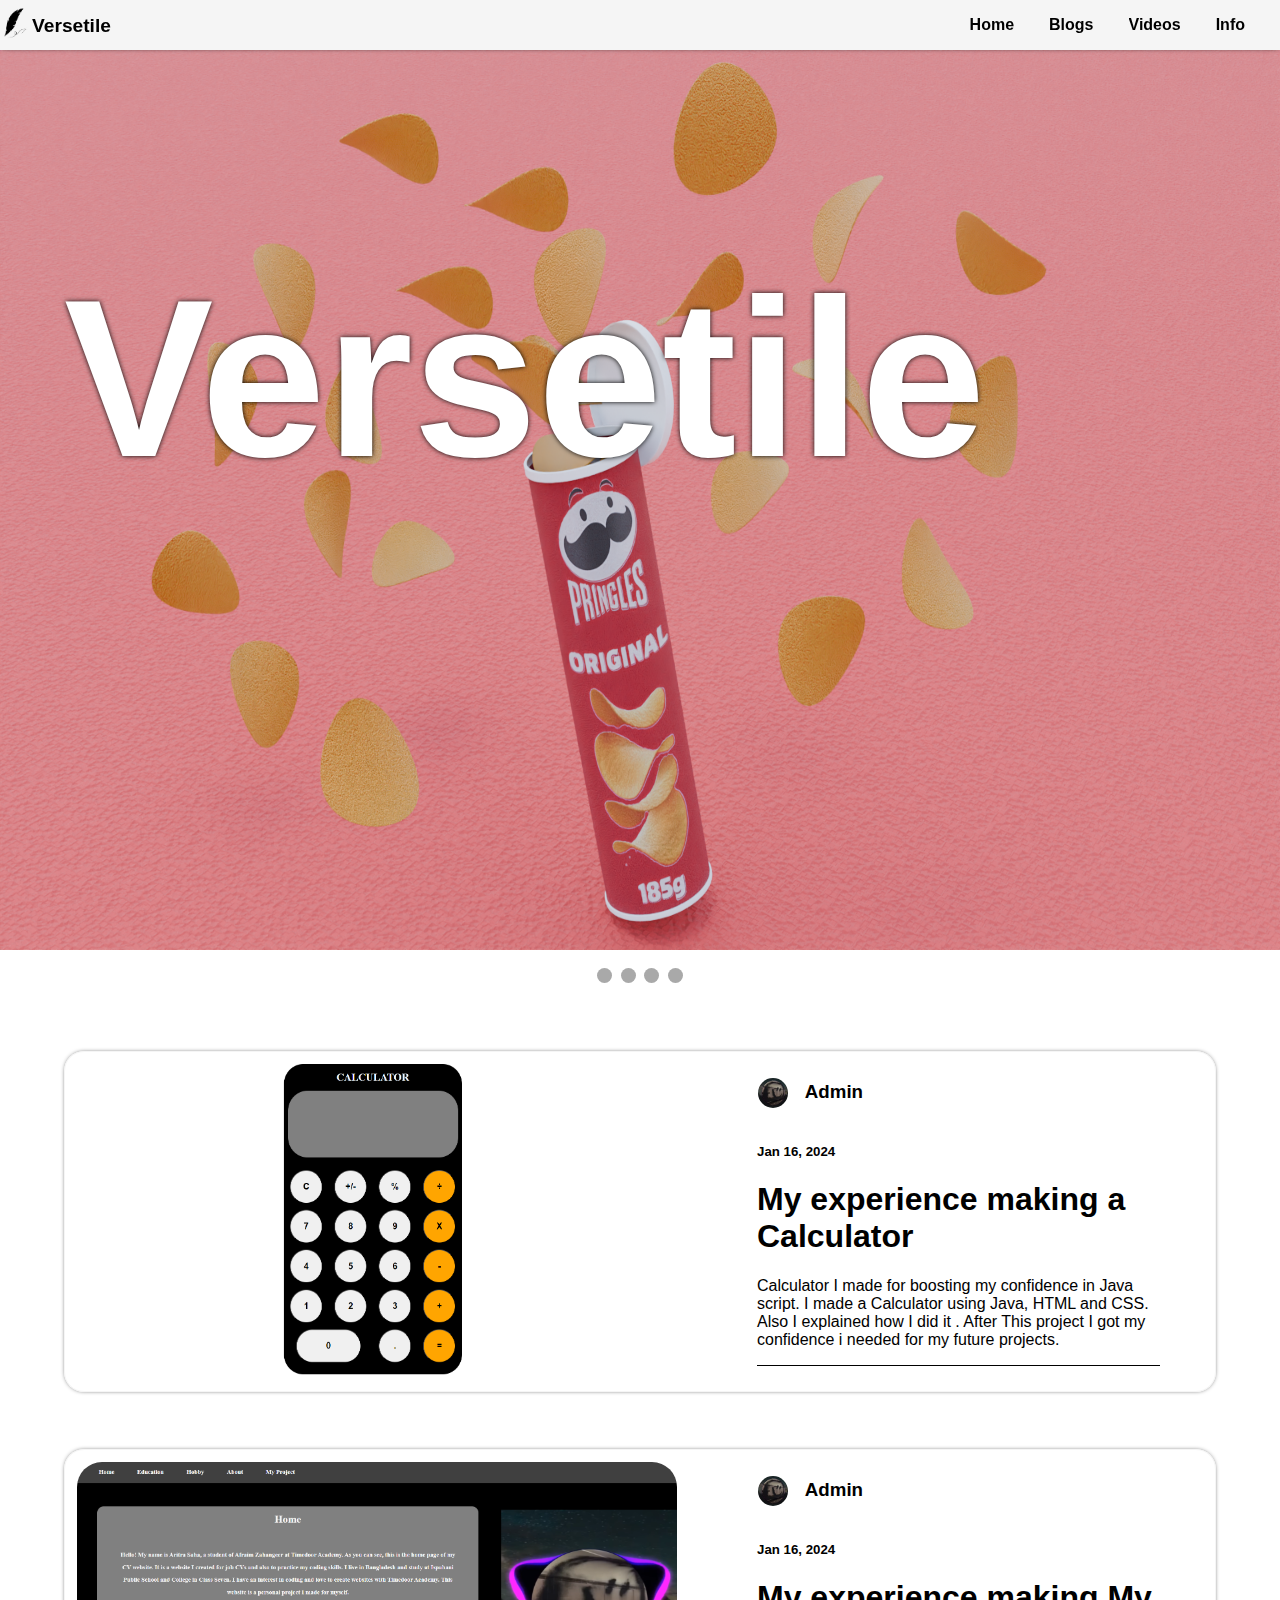
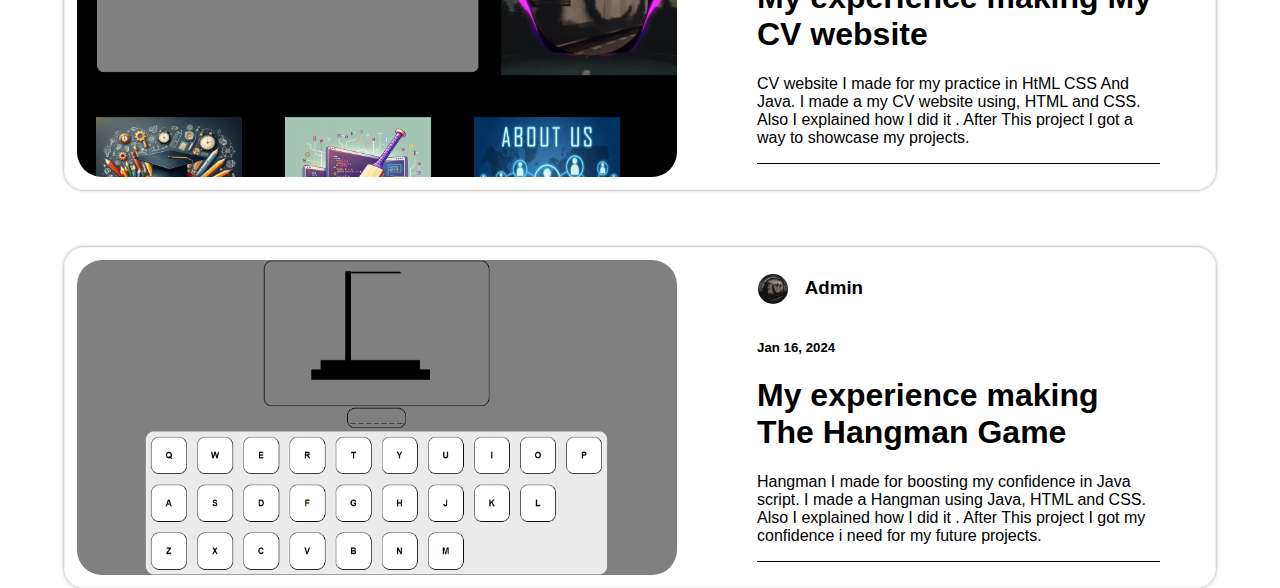
<file: index.html>
<!DOCTYPE html>
<html lang="en">
<head>
    <meta charset="UTF-8">
    <meta name="viewport" content="width=device-width, initial-scale=1.0">
    <title>Versetile</title>
    <link rel="stylesheet" href="style.css">
</head>
<body>
    <nav class="navbar">
        <ul>
            <div class="navdiv">
               <!-- <li><a href="https://www.facebook.com/profile.php?id=100089921082500" target="_blank"><img src="images/images.png" alt="Logo 1"></a></li>
               <li><a href="https://www.instagram.com/_dhrubho_/" target="_blank"><img src="images/new-Instagram-logo-black-glyph.png" alt="Logo 1"></a></li>
               <li><a href="https://x.com/meoneostar76722" target="_blank"><img src="images/images (1).png" alt="Logo 1"></a></li> -->
               <li><a href="info.html" class="Info"><h3>Info</h3></a></li>
               <li><a href="videos.html"><h3>Videos</h3></a></li>
               <li><a href="Blog.html"><h3>Blogs</h3></a></li>
               <li><a href="#"><h3>Home</h3></a></li>
            </div>
          <div class="logo"><a href=""><img src="images/image_2024-06-04_222717644-removebg-preview.png"alt="logo"><h1>Versetile</h1></a></div>
        </ul>
    </nav>
<div class="body">
    <div class="Versetile"><h1>Versetile</h1></div>
        <div class="slideshow-container">
            <div class="mySlides fade">
                <img src="images/untitled.png" alt="1">
            </div>
            <div class="mySlides fade">
                <img src="images/WALL SHOW PIECE .png" alt="2">
            </div>
            <div class="mySlides fade">
                <img src="images/3.avif" alt="3">
                </div>
                <div class="mySlides fade">
                    <img src="images/4.avif" alt="4">
                </div>
                <div class="mySlides fade">
                    <img src="images/5.avif" alt="5">
                </div>
                <br>
            <div style="text-align: center;">
                <div class="dot"></div>
                <div class="dot"></div>
                <div class="dot"></div>
                <div class="dot"></div>
                <div class="dot"></div>
            </div>
        </div>
<div class="showcase">
        <a href="calculatorexplain.html">
            <div class="all">
                <img src="images/calculaor.png" alt="">
                <div class="detail">
                    <div class="admin">
                        <img src="images/logo.png" alt="" style="width: 30px; height: 30px;border-radius: 50%;">
                        <h3>Admin</h3>
                    </div>
                    <div class="datail1">
                        <h5>Jan 16, 2024 </h5>
                        <h1 >My experience making a Calculator</h1>
                        <p>Calculator I made for boosting my confidence in Java script.
                        I made a Calculator using Java, HTML and CSS. Also I explained how I did it . 
                        After This project I got my confidence i needed for my future projects. </p>
                        <div class="horizontal"></div>
                        <div class="social">
                            <h4>0 Likes</h4>
                            <h4 style="padding-left: 25px;">0 Comment</h4>
                            <h4 style="padding-left: 235px;"> 5❤️</h4>
                        </div>
                    </div>
                </div>
            </div>
        </a>




        <a href="#">
            <div class="all">
                <img src="images/cv.png" alt="">
                <div class="detail">
                    <div class="admin">
                        <img src="images/logo.png" alt="" style="width: 30px; height: 30px;border-radius: 50%;">
                        <h3>Admin</h3>
                    </div>
                    <div class="datail1">
                        <h5>Jan 16, 2024 </h5>
                        <h1 >My experience making My CV website</h1>
                        <p>CV website I made for my practice in HtML CSS And Java.
                        I made a my CV website using, HTML and CSS. Also I explained how I did it . 
                        After This project I got a way to showcase my projects. </p>
                        <div class="horizontal"></div>
                        <div class="social">
                            <h4>0 Likes</h4>
                            <h4 style="padding-left: 25px;">0 Comment</h4>
                            <h4 style="padding-left: 235px;"> 5❤️</h4>
                        </div>
                    </div>
                </div>
            </div>
        </a>



        <a href="hangmanexplain.html">
            <div class="all">
                <img src="images/hangman.png" alt="">
                <div class="detail">
                    <div class="admin">
                        <img src="images/logo.png" alt="" style="width: 30px; height: 30px;border-radius: 50%;">
                        <h3>Admin</h3>
                    </div>
                    <div class="datail1">
                        <h5>Jan 16, 2024 </h5>
                        <h1 >My experience making The Hangman Game</h1>
                        <p>Hangman I made for boosting my confidence in Java script.
                        I made a Hangman using Java, HTML and CSS. Also I explained how I did it . 
                        After This project I got my confidence i need for my future projects. </p>
                         <div class="horizontal"></div>
                        <div class="social">
                            <h4>0 Likes</h4>
                            <h4 style="padding-left: 25px;">0 Comment</h4>
                            <h4 style="padding-left: 235px;"> 5❤️</h4>
                        </div>
                    </div>
                </div>
            </div>
        </a>
</div>
        
</div>
</body>
<script src="js.js"></script>
</html>
</file>
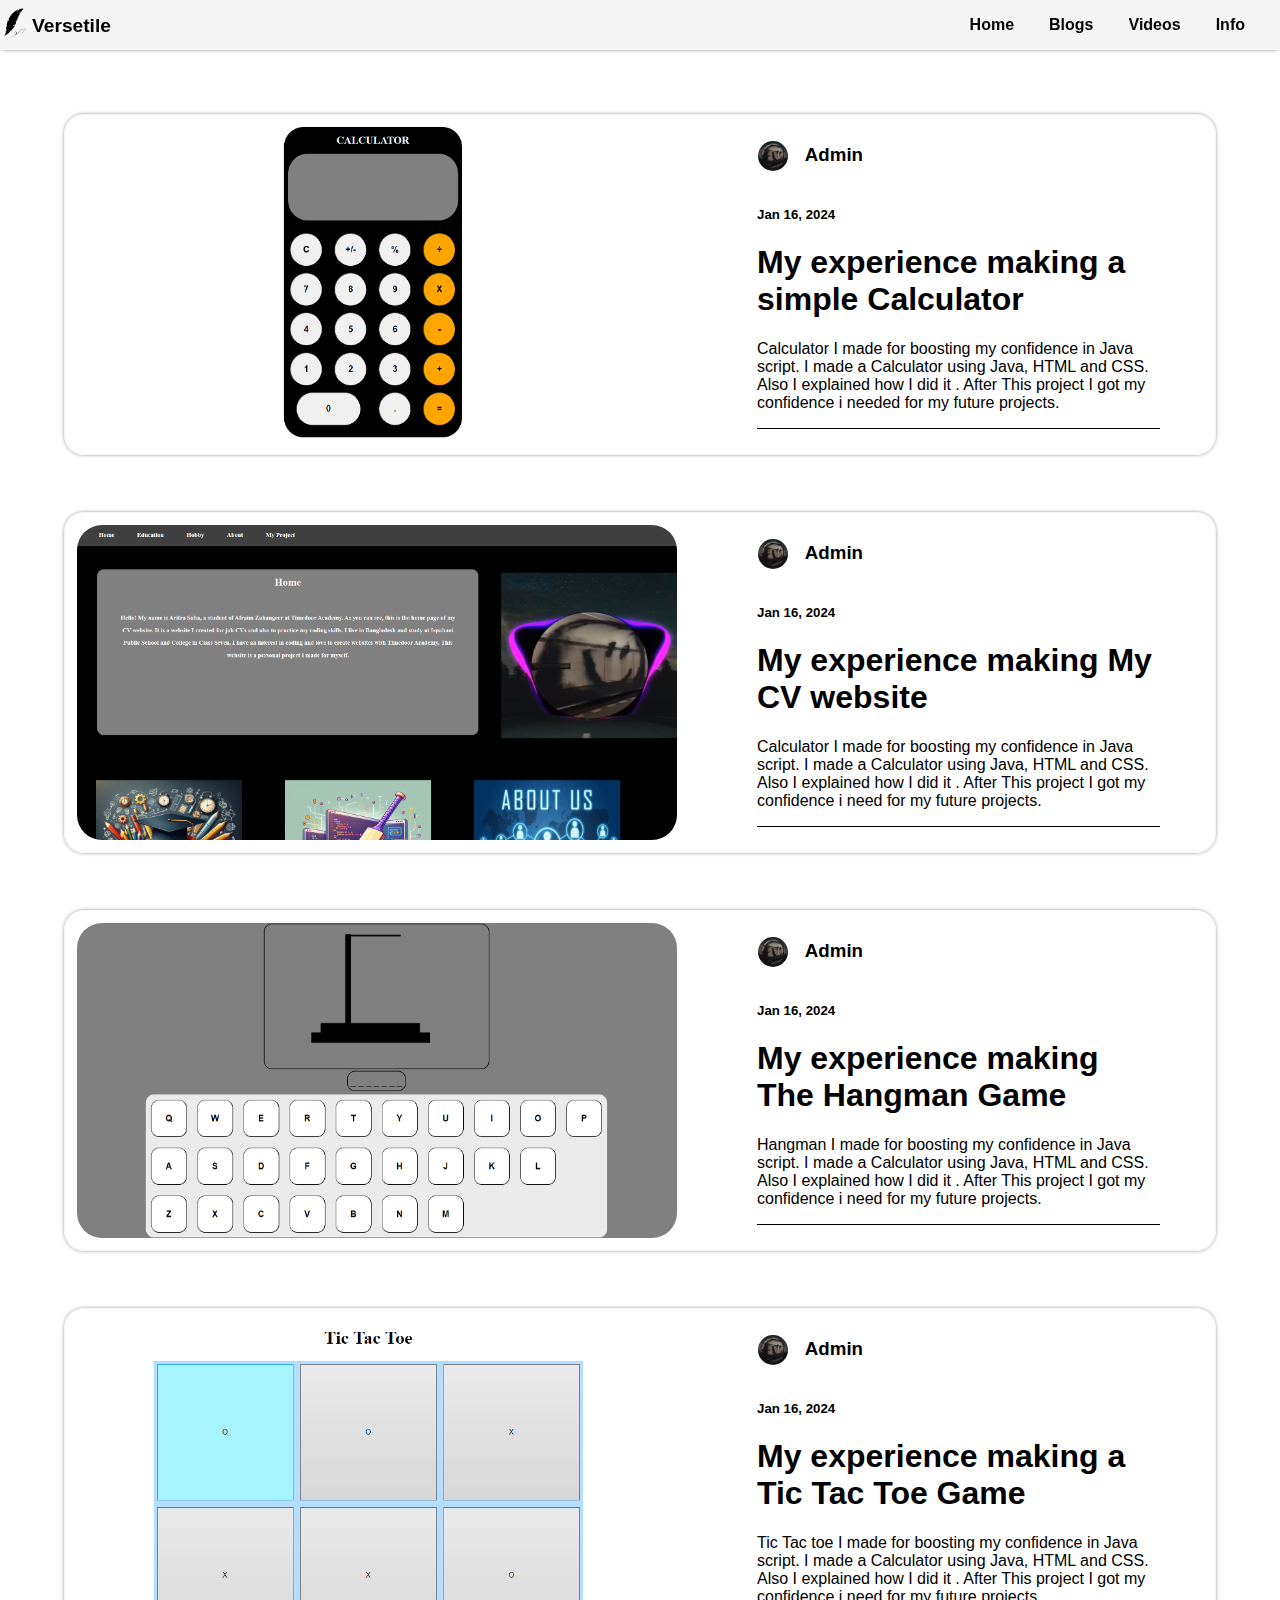
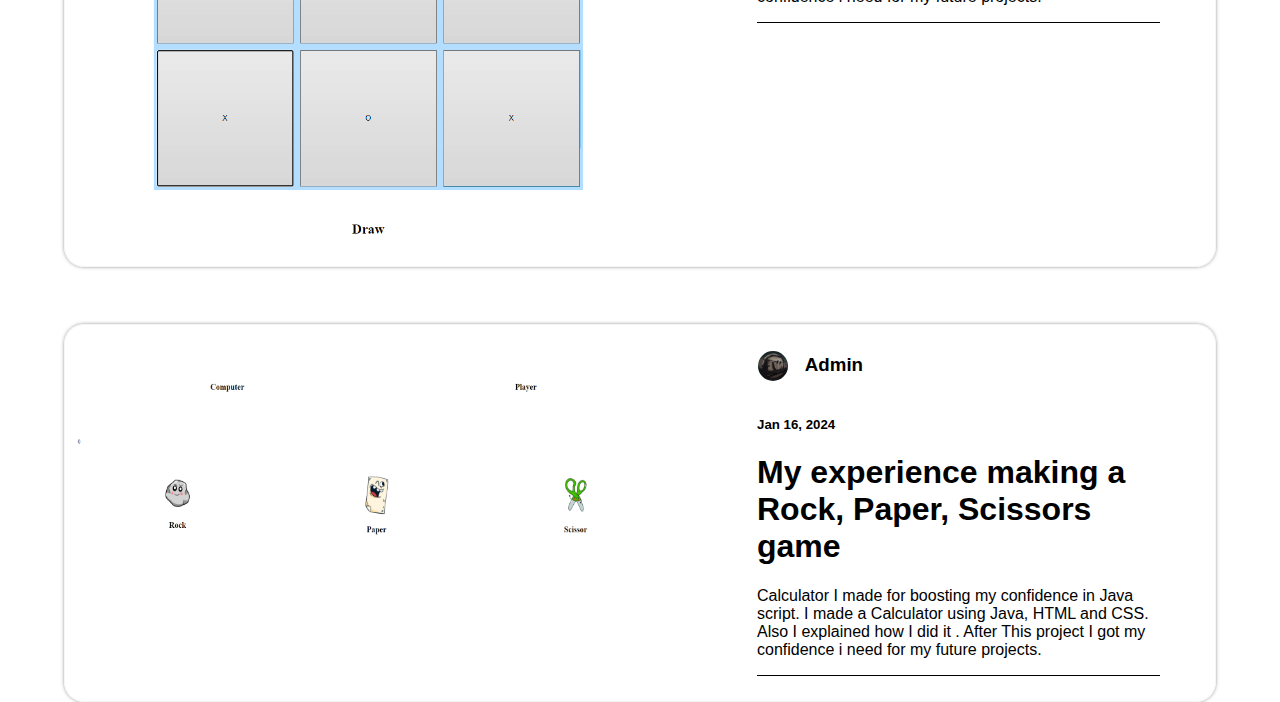
<file: Blog.html>
<!DOCTYPE html>
<html lang="en">
<head>
    <meta charset="UTF-8">
    <meta name="viewport" content="width=device-width, initial-scale=1.0">
    <title>Versetile</title>
    <link rel="stylesheet" href="style.css">
</head>
<body>
    <nav class="navbar">
        <ul>
            <div class="navdiv">
               <!-- <li><a href="https://www.facebook.com/profile.php?id=100089921082500" target="_blank"><img src="images/images.png" alt="Logo 1"></a></li>
               <li><a href="https://www.instagram.com/_dhrubho_/" target="_blank"><img src="images/new-Instagram-logo-black-glyph.png" alt="Logo 1"></a></li>
               <li><a href="https://x.com/meoneostar76722" target="_blank"><img src="images/images (1).png" alt="Logo 1"></a></li> -->
               <li><a href="info.html" class="Info"><h3>Info</h3></a></li>
               <li><a href="videos.html"><h3>Videos</h3></a></li>
               <li><a href="#"><h3>Blogs</h3></a></li>
               <li><a href="index.html"><h3>Home</h3></a></li>
            </div>
          <div class="logo"><a href=""><img src="images/image_2024-06-04_222717644-removebg-preview.png"alt="logo"><h1>Versetile</h1></a></div>
        </ul>
    </nav>
<div class="body">
    <div class="showcase">
        <!-- calculator -->
        <a href="calculatorexplain.html">
            <div class="all">
                <img src="images/calculaor.png" alt="">
                <div class="detail">
                    <div class="admin">
                        <img src="images/logo.png" alt="" style="width: 30px; height: 30px;border-radius: 50%;">
                        <h3>Admin</h3>
                    </div>
                    <div class="datail1">
                        <h5>Jan 16, 2024 </h5>
                        <h1>My experience making a simple Calculator</h1>
                        <p>Calculator I made for boosting my confidence in Java script.
                        I made a Calculator using Java, HTML and CSS. Also I explained how I did it . 
                        After This project I got my confidence i needed for my future projects. </p>
                        <div class="horizontal"></div>
                        <div class="social">
                            <h4>0 Likes</h4>
                            <h4 style="padding-left: 25px;">0 Comment</h4>
                            <h4 style="padding-left: 235px;"> 5❤️</h4>
                        </div>
                    </div>
                </div>
            </div>
        </a>
        <!-- calculator -->
        <!-- CV -->
        <a href="#">
            <div class="all">
                <img src="images/cv.png" alt="">
                <div class="detail">
                    <div class="admin">
                        <img src="images/logo.png" alt="" style="width: 30px; height: 30px;border-radius: 50%;">
                        <h3>Admin</h3>
                    </div>
                    <div class="datail1">
                        <h5>Jan 16, 2024 </h5>
                        <h1 >My experience making My CV website</h1>
                        <p>Calculator I made for boosting my confidence in Java script.
                        I made a Calculator using Java, HTML and CSS. Also I explained how I did it . 
                        After This project I got my confidence i need for my future projects. </p>
                        <div class="horizontal"></div>
                        <div class="social">
                            <h4>0 Likes</h4>
                            <h4 style="padding-left: 25px;">0 Comment</h4>
                            <h4 style="padding-left: 235px;"> 5❤️</h4>
                        </div>
                    </div>
                </div>
            </div>
        </a>
        <!-- CV -->
        <!-- hangman -->
        <a href="hangmanexplain.html">
            <div class="all">
                <img src="images/hangman.png" alt="">
                <div class="detail">
                    <div class="admin">
                        <img src="images/logo.png" alt="" style="width: 30px; height: 30px;border-radius: 50%;">
                        <h3>Admin</h3>
                    </div>
                    <div class="datail1">
                        <h5>Jan 16, 2024</h5>
                        <h1>My experience making The Hangman Game</h1>
                        <p>Hangman I made for boosting my confidence in Java script.
                        I made a Calculator using Java, HTML and CSS. Also I explained how I did it . 
                        After This project I got my confidence i need for my future projects. </p>
                        <div class="horizontal"></div>
                            <div class="social">
                            <h4>0 Likes</h4>
                            <h4 style="padding-left: 25px;">0 Comment</h4>
                            <h4 style="padding-left: 235px;"> 5❤️</h4>
                        </div>
                    </div>
                </div>
            </div>
        </a>
        <!-- hangman -->
         <!-- tic tac  -->
          <a href="tictactoe.html">
            <div class="all">
                <img src="images/tic tac toe.png" alt="">
                <div class="detail">
                    <div class="admin">
                        <img src="images/logo.png" alt="" style="width: 30px; height: 30px;border-radius: 50%;">
                        <h3>Admin</h3>
                    </div>
                    <div class="datail1">
                        <h5>Jan 16, 2024 </h5>
                        <h1 >My experience making a Tic Tac Toe Game</h1>
                        <p>Tic Tac toe I made for boosting my confidence in Java script.
                        I made a Calculator using Java, HTML and CSS. Also I explained how I did it . 
                        After This project I got my confidence i need for my future projects. </p>
                        <div class="horizontal"></div>
                        <div class="social">
                            <h4>0 Likes</h4>
                            <h4 style="padding-left: 25px;">0 Comment</h4>
                            <h4 style="padding-left: 235px;"> 5❤️</h4>
                        </div>
                    </div>
                </div>
            </div>
          </a>       
        <!-- tic tac -->
         <!-- rock paper -->
        <a href="#">
            <div class="all">
                <img src="images/rock paper sizors.png" alt="">
                <div class="detail">
                    <div class="admin">
                        <img src="images/logo.png" alt="" style="width: 30px; height: 30px;border-radius: 50%;">
                        <h3>Admin</h3>
                    </div>
                    <div class="datail1">
                        <h5>Jan 16, 2024 </h5>
                        <h1 >My experience making a Rock, Paper, Scissors game</h1>
                        <p>Calculator I made for boosting my confidence in Java script.
                        I made a Calculator using Java, HTML and CSS. Also I explained how I did it . 
                        After This project I got my confidence i need for my future projects. </p>
                        <div class="horizontal"></div>
                        <div class="social">
                            <h4>0 Likes</h4>
                            <h4 style="padding-left: 25px;">0 Comment</h4>
                            <h4 style="padding-left: 235px;"> 5❤️</h4>
                        </div>
                    </div>
                </div>
            </div>
        </a>
        <!-- rock paper -->

</div>
</div>
</body>
</html>
</file>
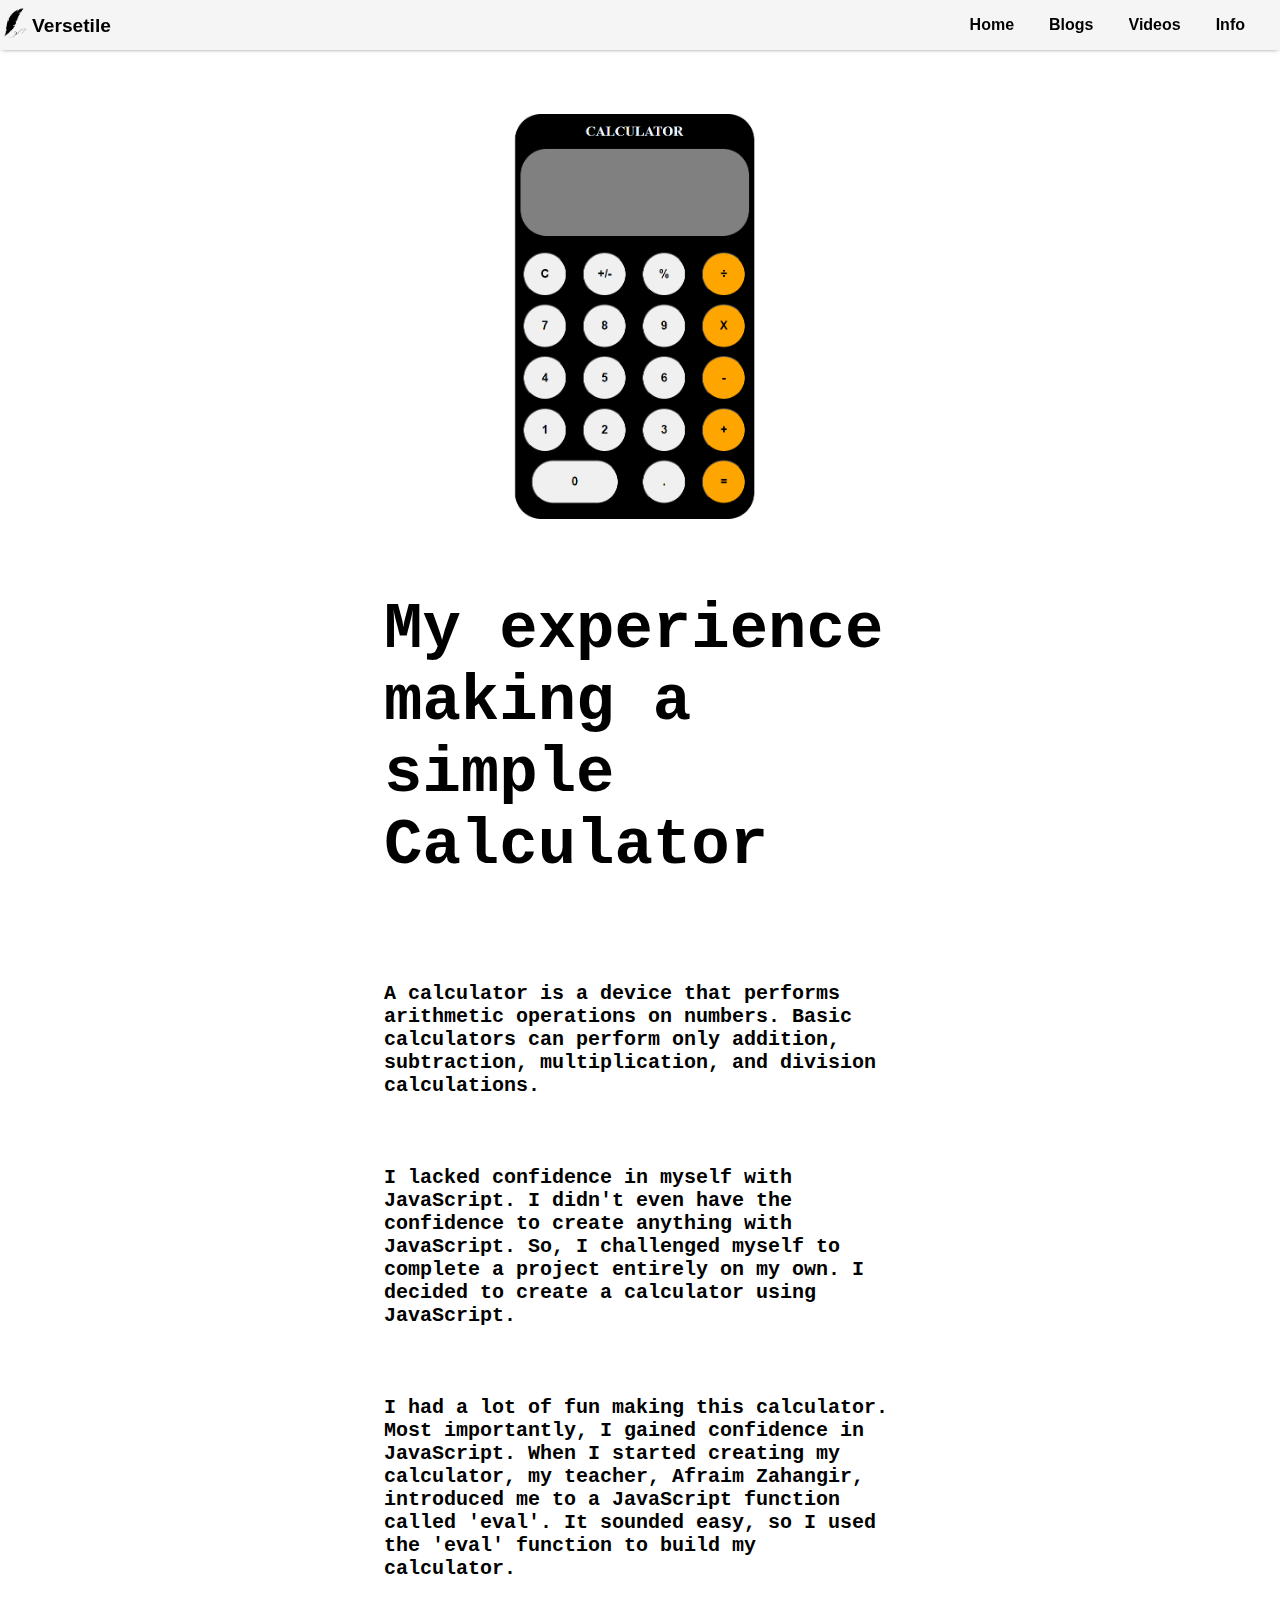
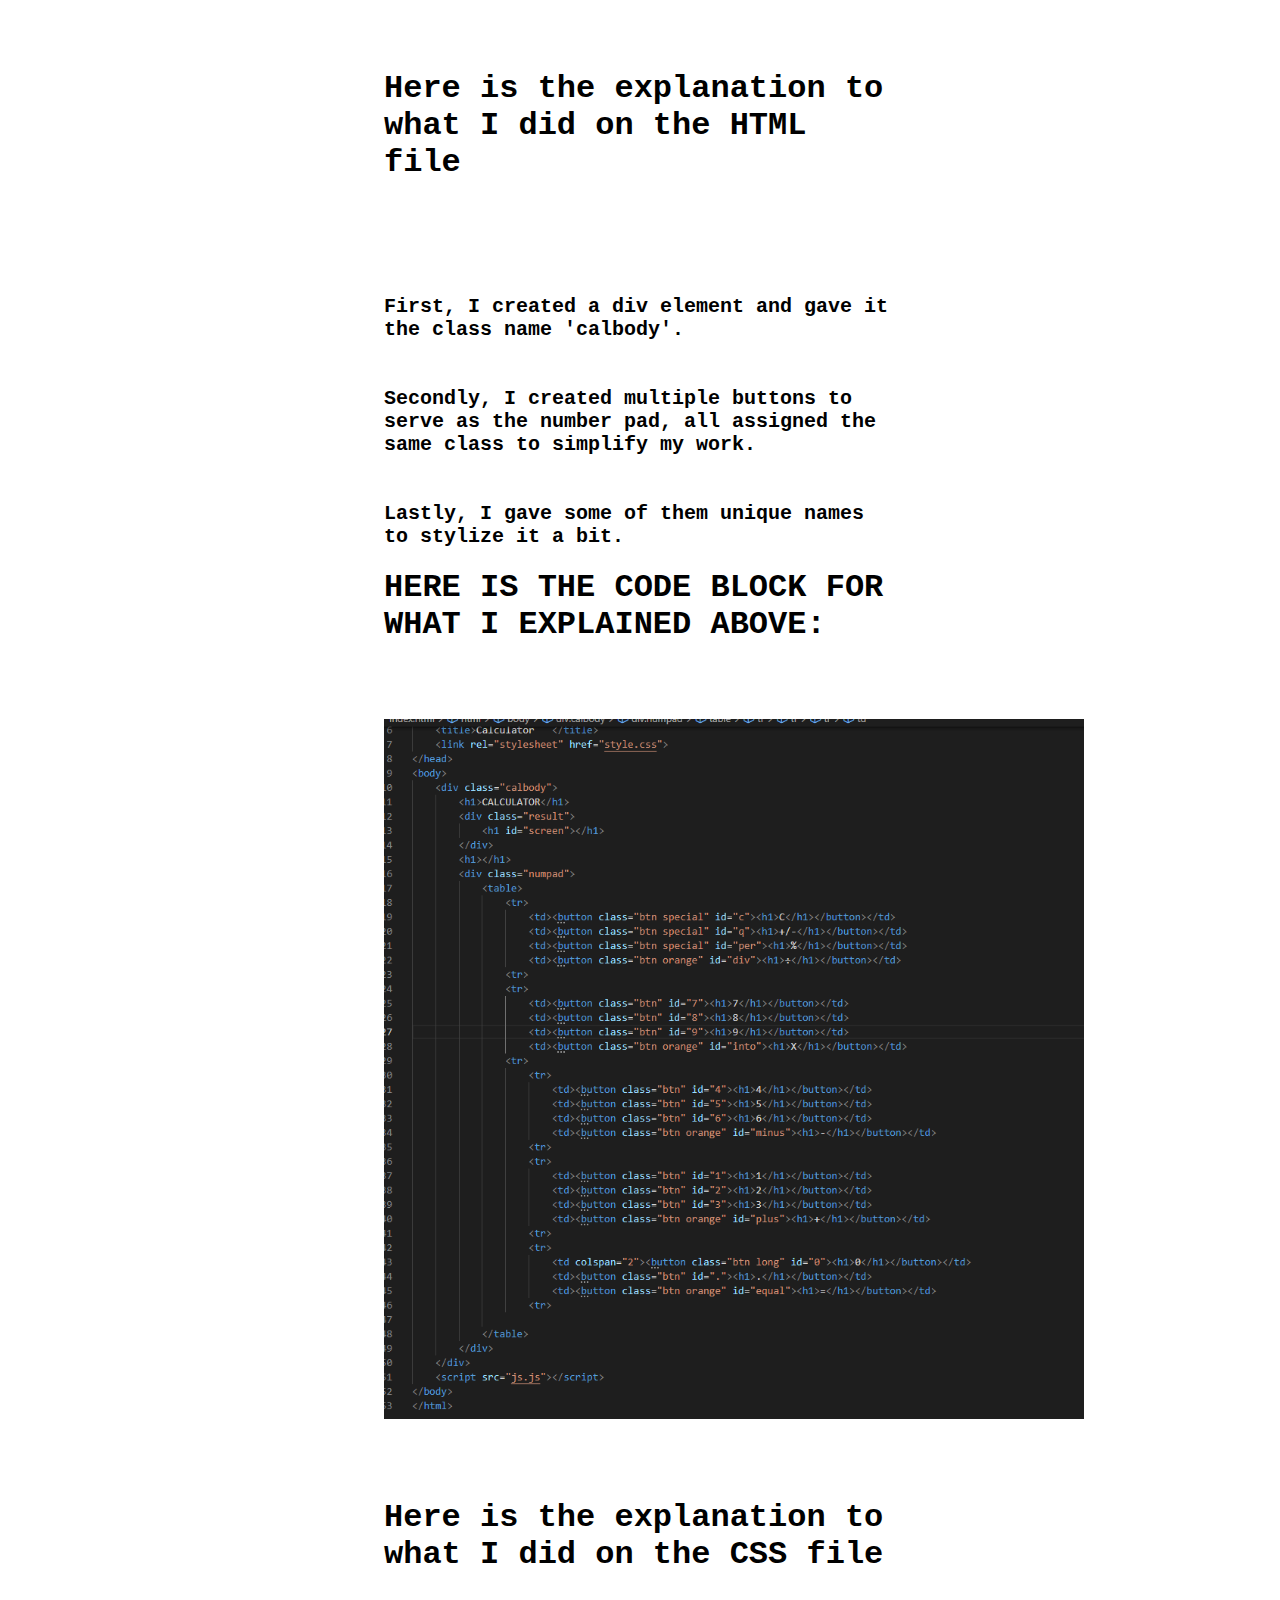
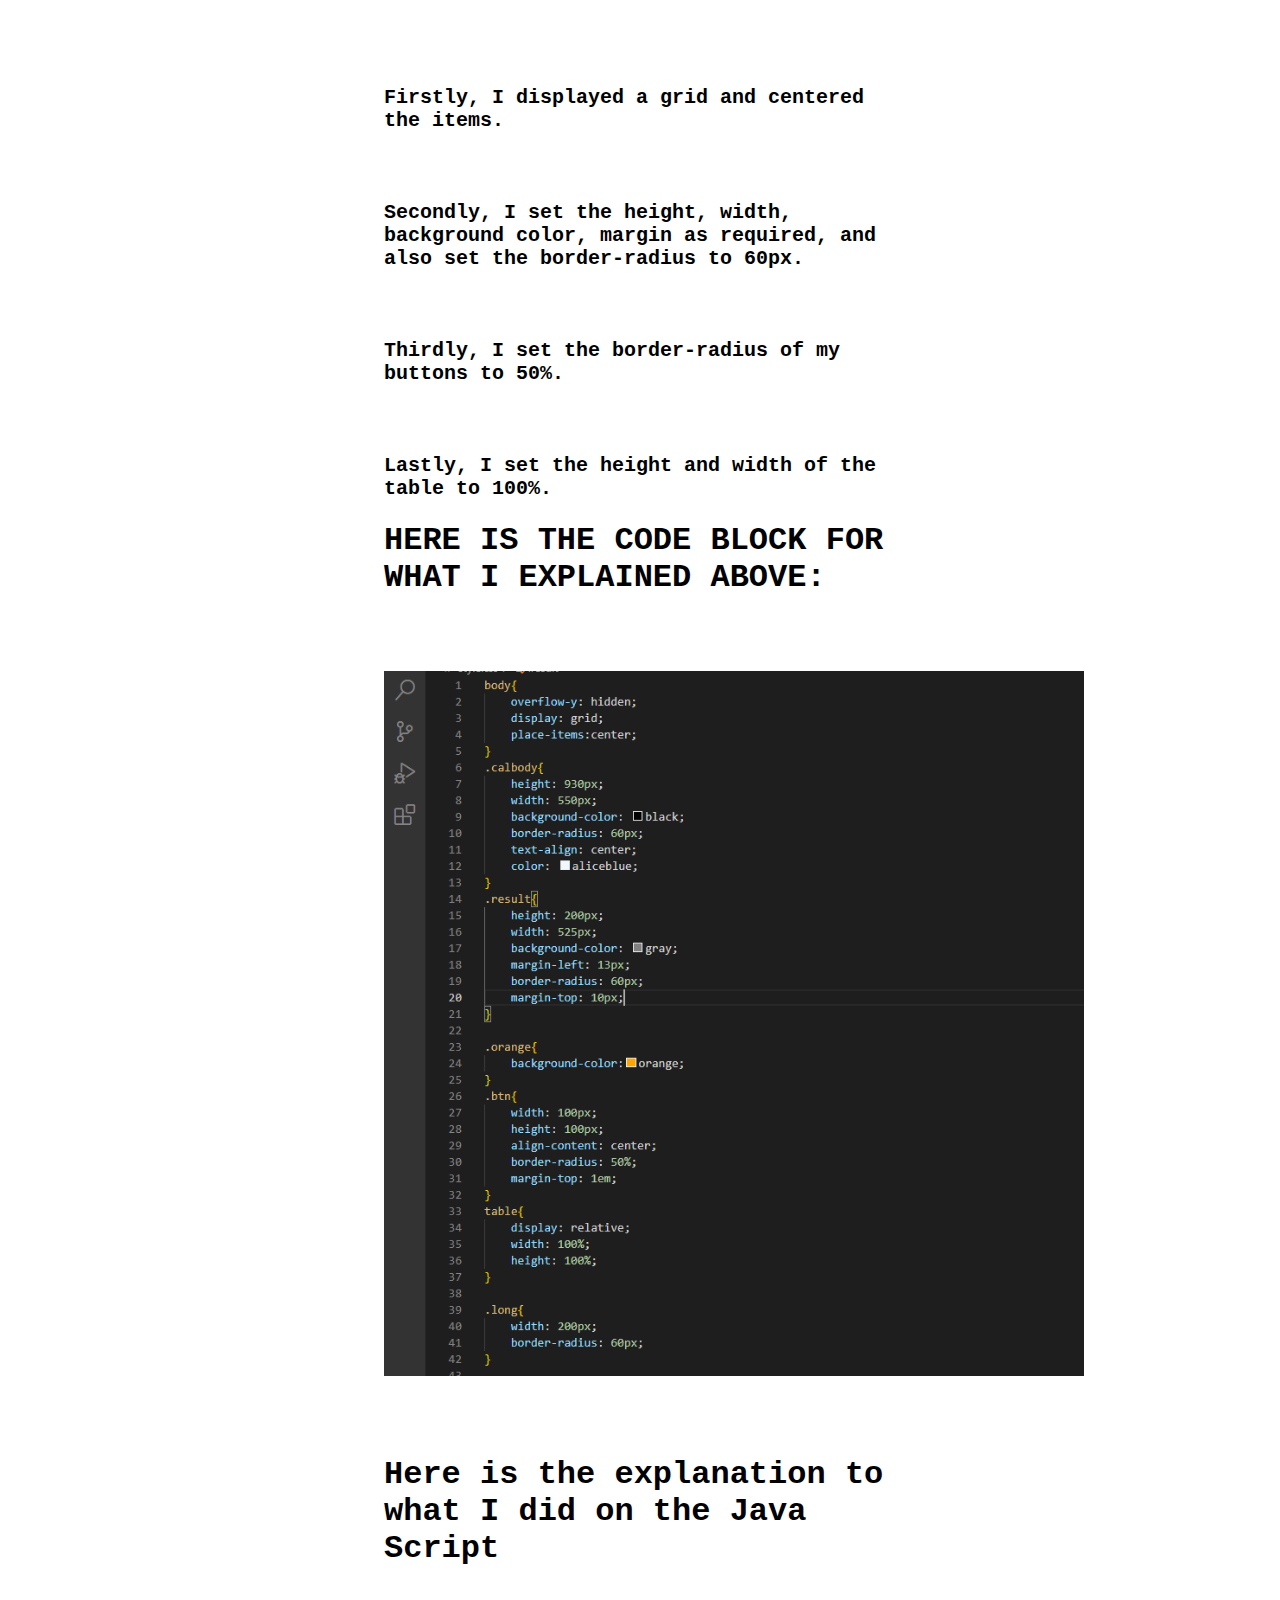
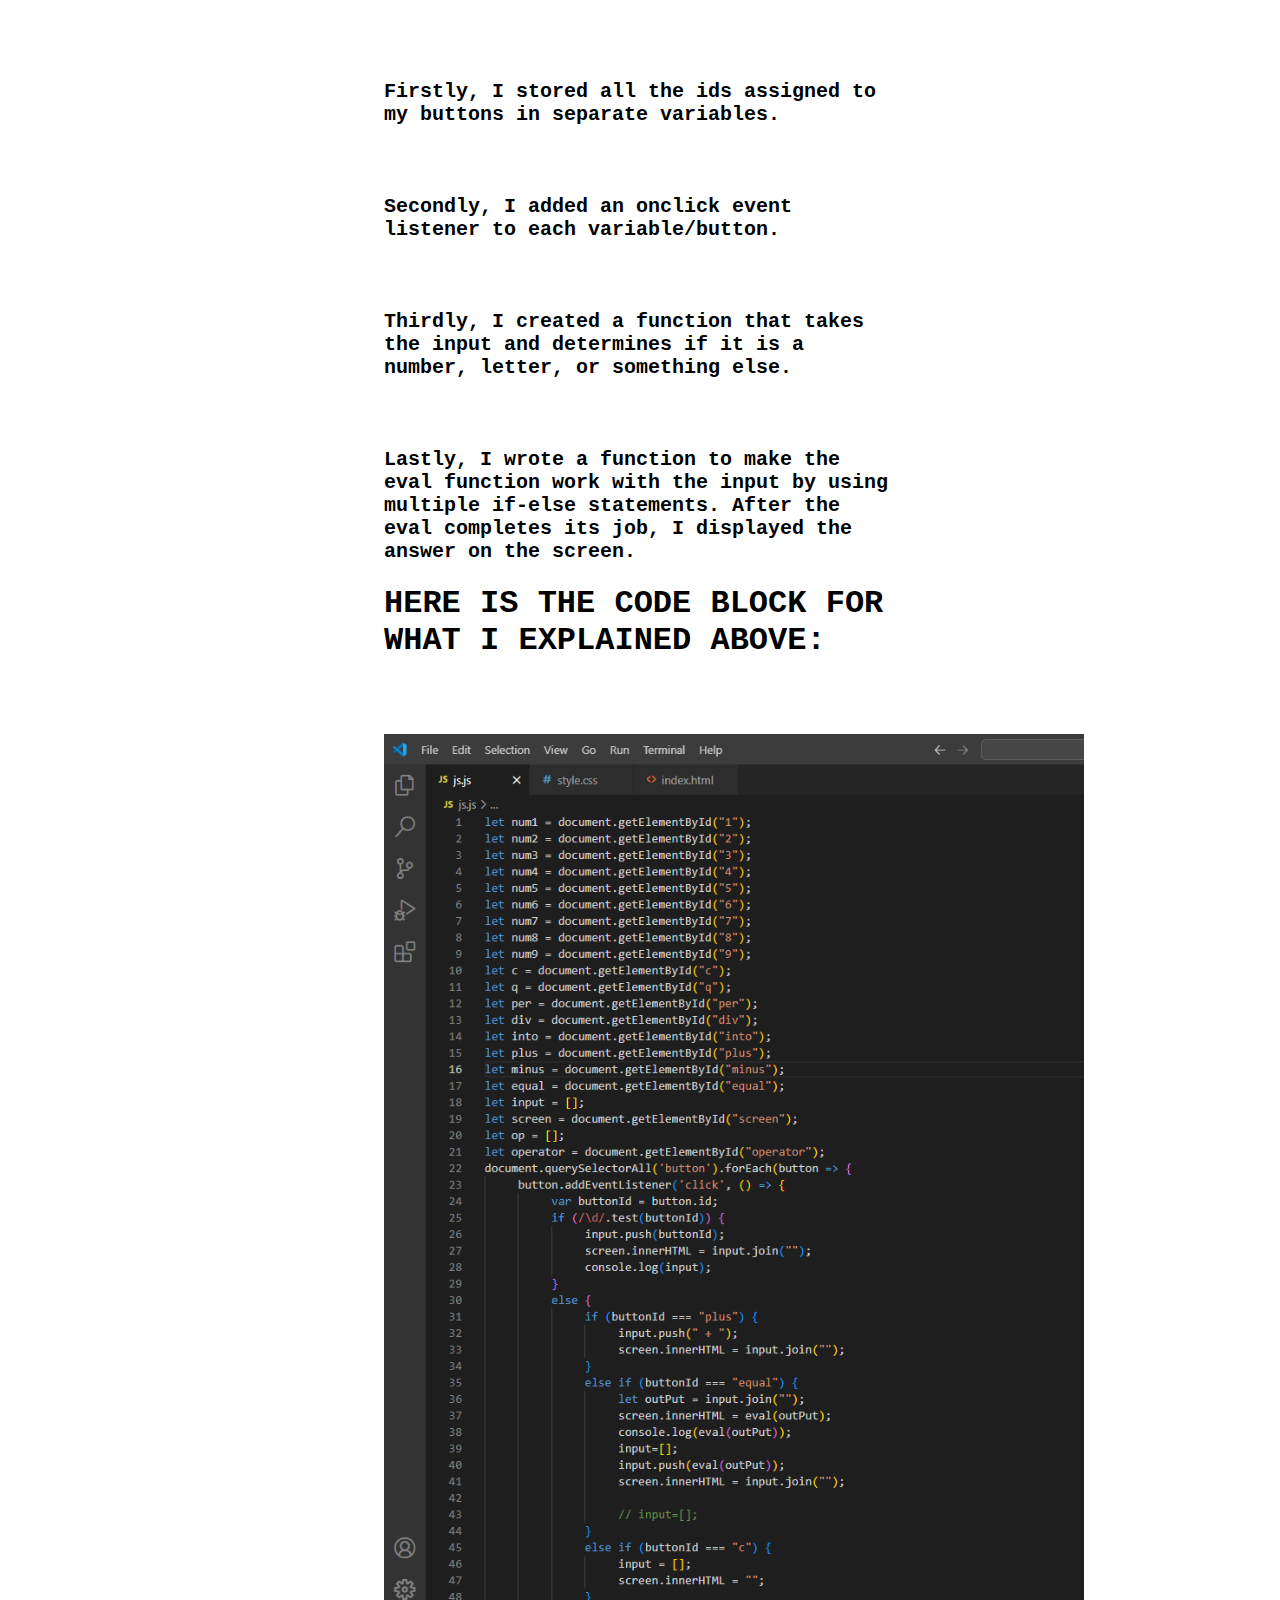
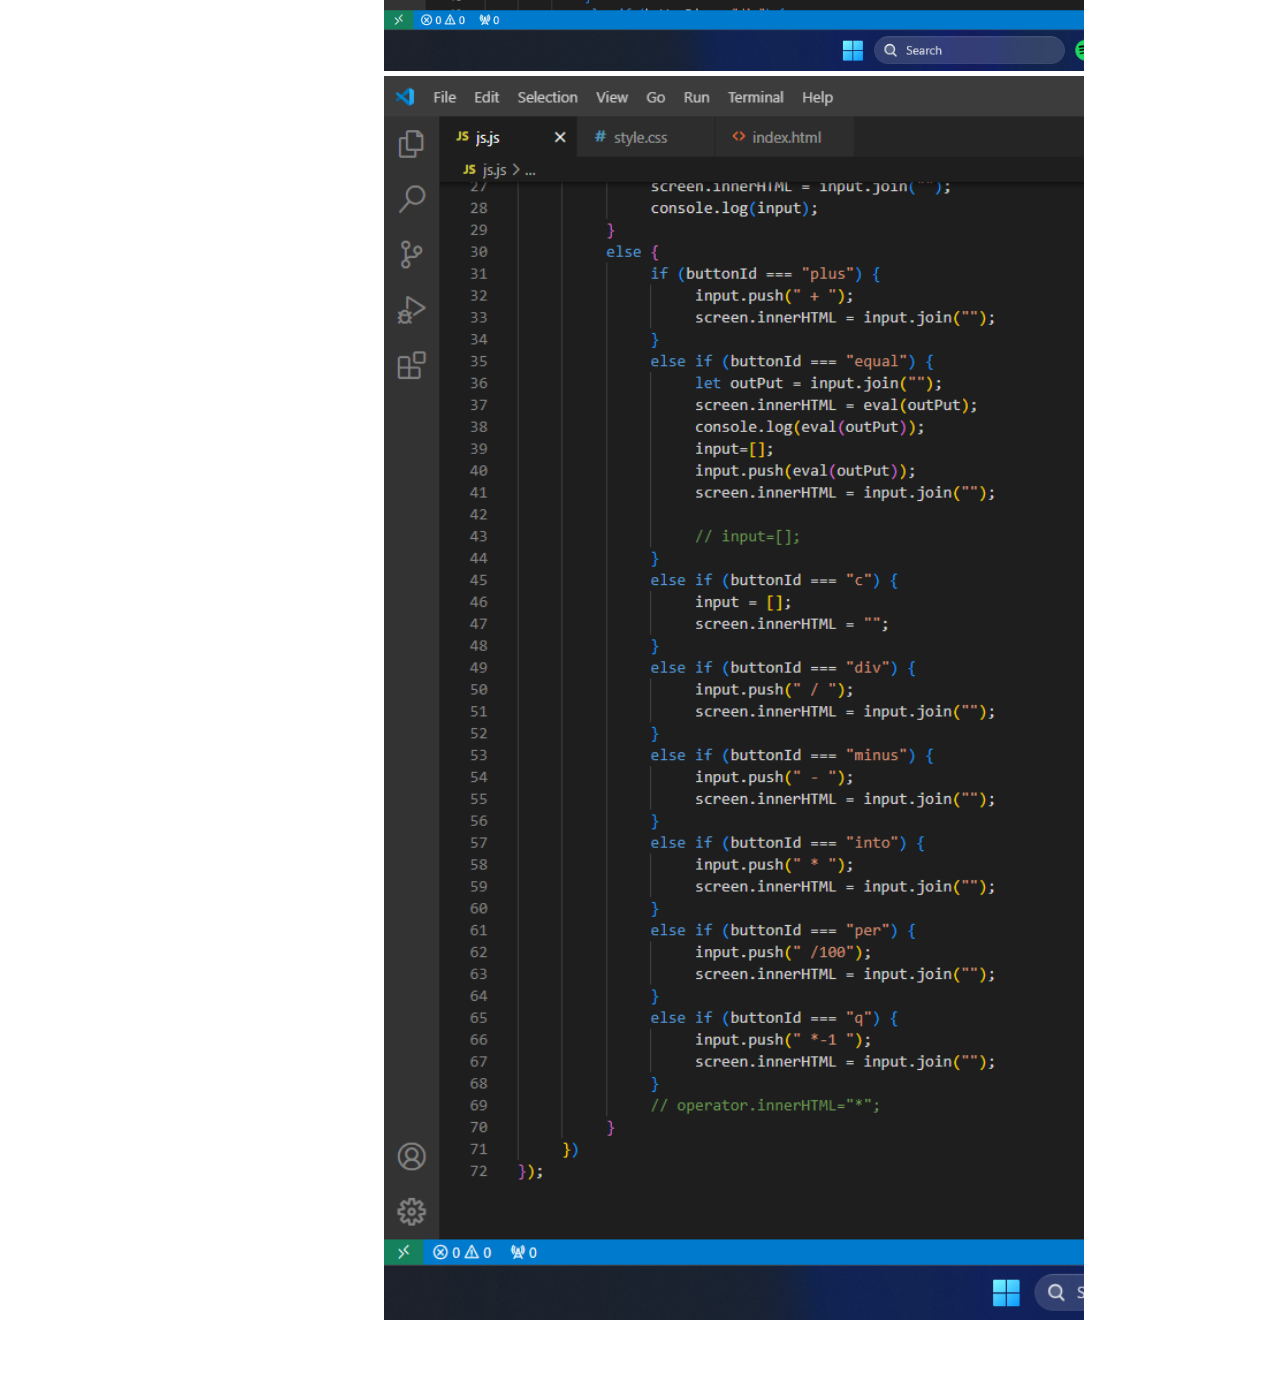
<file: calculatorexplain.html>
<!DOCTYPE html>
<html lang="en">
<head>
    <meta charset="UTF-8">
    <meta name="viewport" content="width=device-width, initial-scale=1.0">
    <title>Versetile</title>
    <link rel="stylesheet" href="style.css">
</head>
<body class="calbody">
    <nav class="navbar">
        <ul>
            <div class="navdiv">
               <!-- <li><a href="https://www.facebook.com/profile.php?id=100089921082500" target="_blank"><img src="images/images.png" alt="Logo 1"></a></li>
               <li><a href="https://www.instagram.com/_dhrubho_/" target="_blank"><img src="images/new-Instagram-logo-black-glyph.png" alt="Logo 1"></a></li>
               <li><a href="https://x.com/meoneostar76722" target="_blank"><img src="images/images (1).png" alt="Logo 1"></a></li> -->
               <li><a href="info.html" class="Info"><h3>Info</h3></a></li>
               <li><a href="videos.html"><h3>Videos</h3></a></li>
               <li><a href="Blog.html"><h3>Blogs</h3></a></li>
               <li><a href="index.html"><h3>Home</h3></a></li>
            </div>
          <div class="logo"><a href=""><img src="images/image_2024-06-04_222717644-removebg-preview.png"alt="logo"><h1>Versetile</h1></a></div>
        </ul>
    </nav>
    <div class="body">
        <div class="projectimg">
            <img src="images/calculaor.png" alt="">
        </div>
        <div class="explain">
            <h1 style="font-size: 4rem; margin-bottom: 100px;">My experience making a simple Calculator</h1>
            <h3>
                A calculator is a device that performs arithmetic operations on numbers. Basic calculators can perform only addition, subtraction, multiplication, and division calculations.
                <br>
                <br>
                <br>
                <br>
                I lacked confidence in myself with JavaScript. I didn't even have the confidence to create anything with JavaScript. So, I challenged myself to complete a project entirely on my own. I decided to create a calculator using JavaScript.
                <br>
                <br>
                <br>
                <br>
                I had a lot of fun making this calculator. Most importantly, I gained confidence in JavaScript. When I started creating my calculator, my teacher, Afraim Zahangir, introduced me to a JavaScript function called 'eval'. It sounded easy, so I used the 'eval' function to build my calculator. 
                 <br>
                 <br>
                 <br>
                 <br>
                 <h1>Here is the explanation to what I did on the HTML file</h1>
                 <br> 
                 <br>
                 <br>
                 <br>
                 <h3>
                 First, I created a div element and gave it the class name 'calbody'.
                 <br>
                 <br>
                 <br>
                 Secondly, I created multiple buttons to serve as the number pad, all assigned the same class to simplify my work.
                 <br> 
                 <br>
                 <br>
                 Lastly, I gave some of them unique names to stylize it a bit.
                 </h3>
                 <h1>HERE IS THE CODE BLOCK FOR WHAT I EXPLAINED ABOVE:</h1>
                 <br>
                 <br>
                 <br>
            </h3>
                <img src="images/calculatorhtml.png" alt="">
                <br>
                 <br>
                 <br>
                 <br>
                 <h1>Here is the explanation to what I did on the CSS file</h1>
                 <br> 
                 <br>
                 <br>
                 <br>
                 <h3>
                    Firstly, I displayed a grid and centered the items.
                 <br> 
                 <br>
                 <br>
                 <br>
                 Secondly, I set the height, width, background color, margin as required, and also set the border-radius to 60px.
                 <br> 
                 <br>
                 <br>
                 <br>
                 Thirdly, I set the border-radius of my buttons to 50%.
                 <br> 
                 <br>
                 <br>
                 <br>
                 Lastly, I set the height and width of the table to 100%.
                 </h3>
                 <h1>HERE IS THE CODE BLOCK FOR WHAT I EXPLAINED ABOVE:</h1>
                 <br>
                 <br>
                 <br>
                 <img src="images/calculator css.png" alt="">
                <br>
                 <br>
                 <br>
                 <br>
                 <h1>Here is the explanation to what I did on the Java Script</h1>
                 <br> 
                 <br>
                 <br>
                 <br>
                 <h3>
                 Firstly, I stored all the ids assigned to my buttons in separate variables.
                 <br> 
                 <br>
                 <br>
                 <br>
                 Secondly, I added an onclick event listener to each variable/button.
                 <br> 
                 <br>
                 <br>
                 <br>
                 Thirdly, I created a function that takes the input and determines if it is a number, letter, or something else.
                 <br> 
                 <br>
                 <br>
                 <br>
                 Lastly, I wrote a function to make the eval function work with the input by using multiple if-else statements. After the eval completes its job, I displayed the answer on the screen.
                 </h3>
                 <h1>HERE IS THE CODE BLOCK FOR WHAT I EXPLAINED ABOVE:</h1>
                 <br>
                 <br>
                 <br>
                 <img src="images/calculator js1.png" alt="">
                 <img src="images/calculatorjs2.png" alt="" style="width: 700px;">
                <br>
                 <br>
                 <br>
                 <br>
            <div>
                
        </div>
    </div>
</body>
</html>
</file>
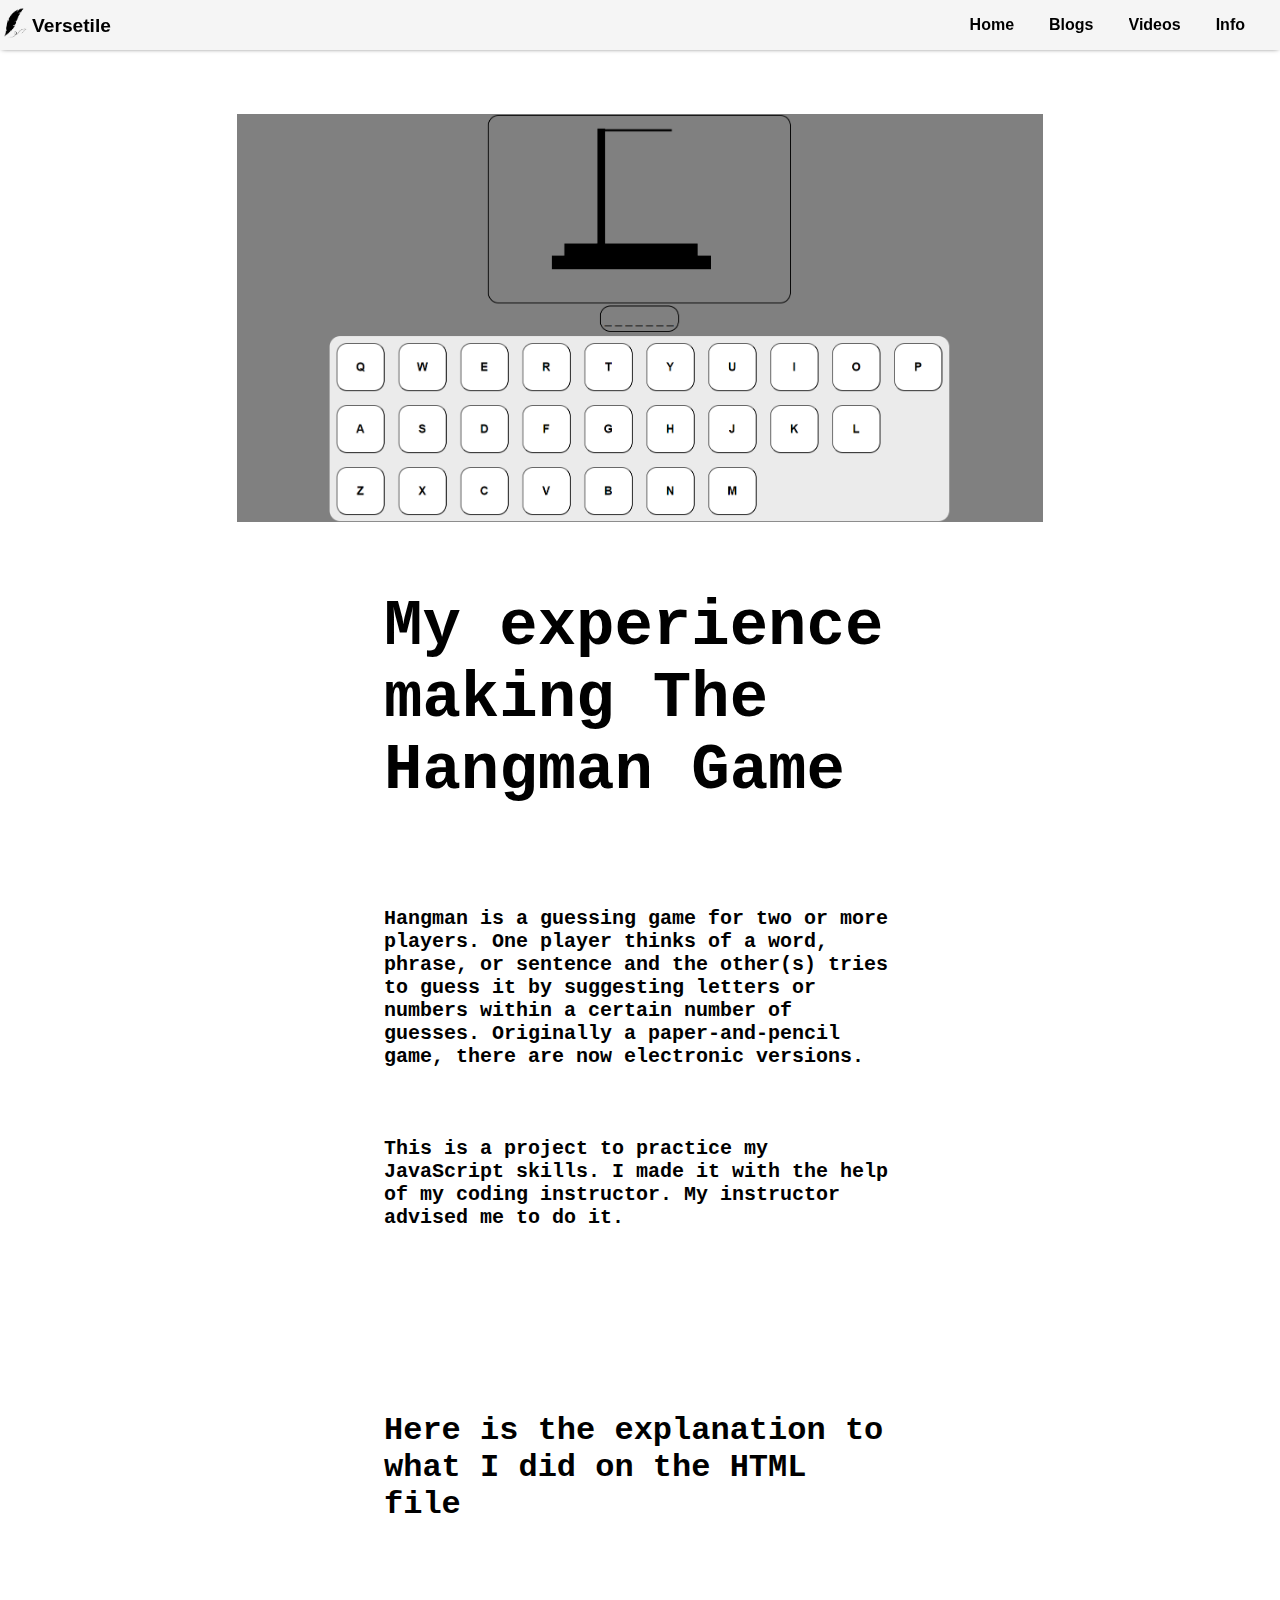
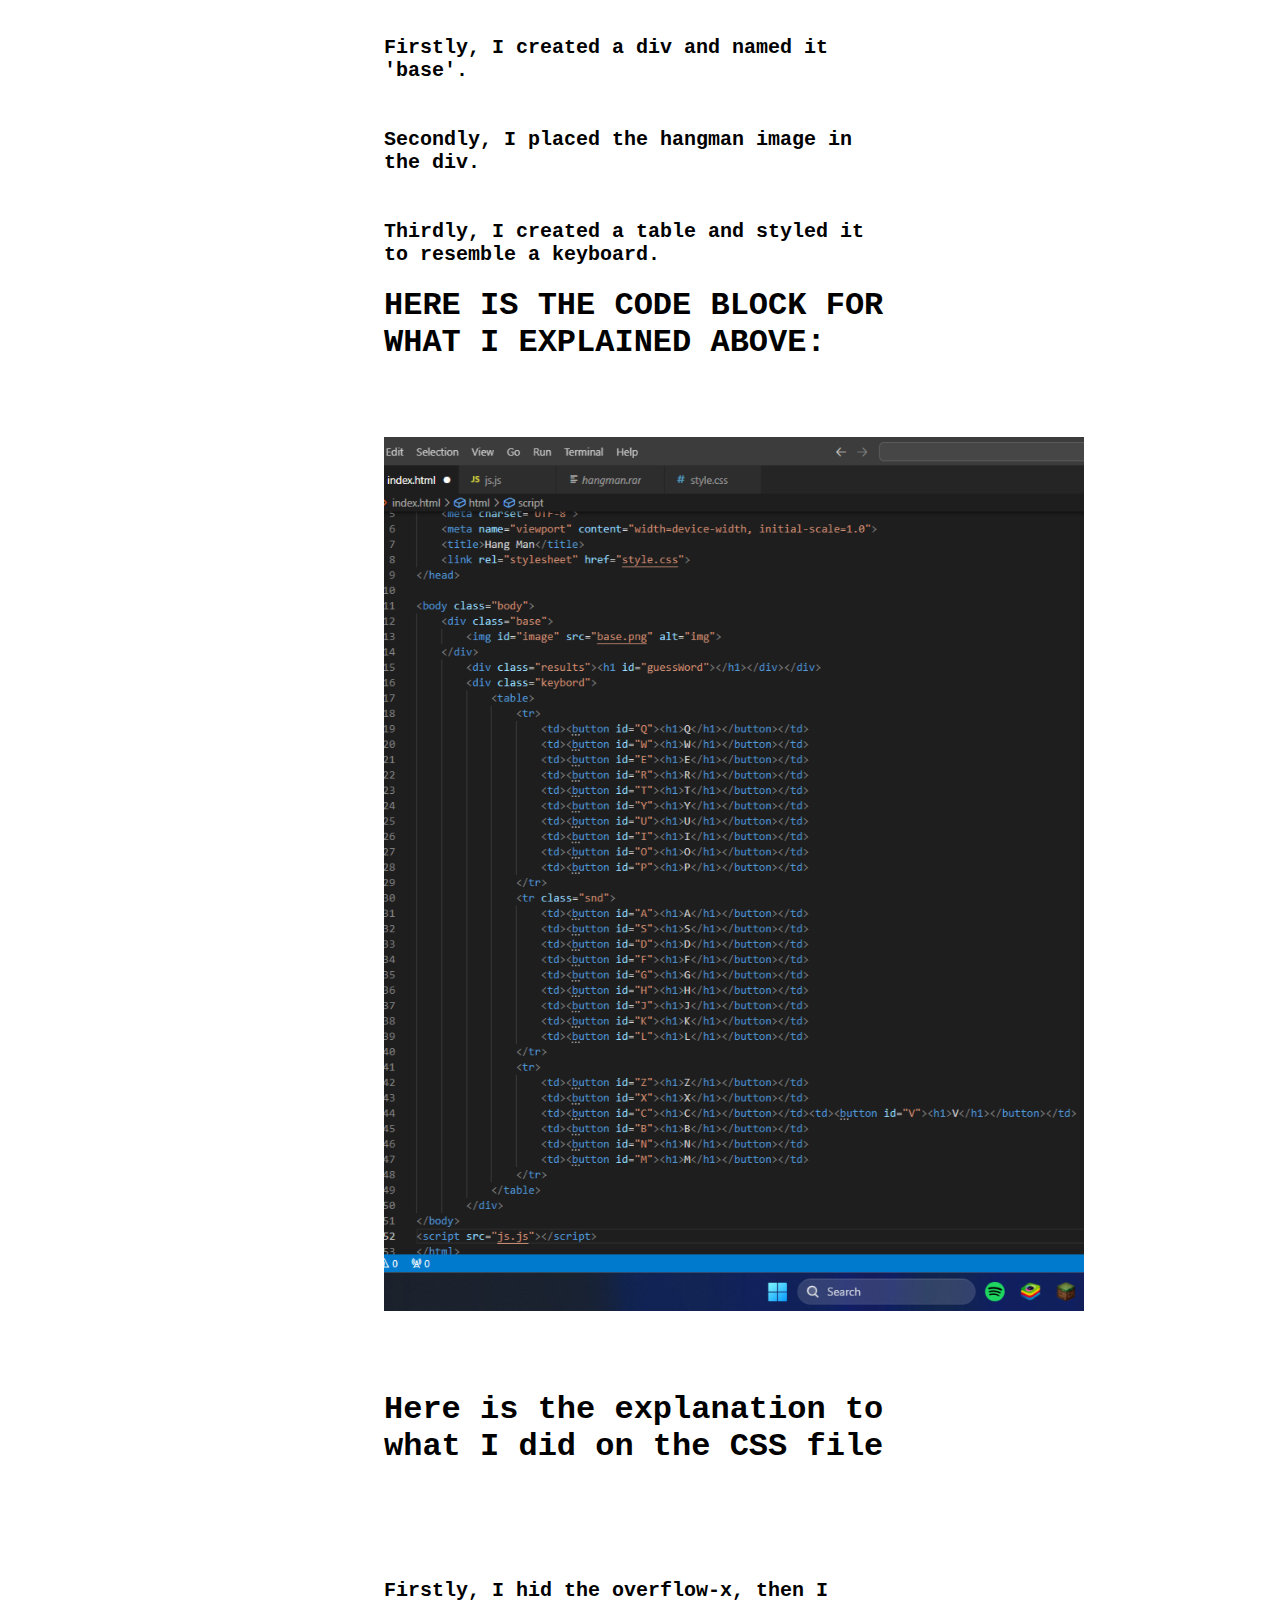
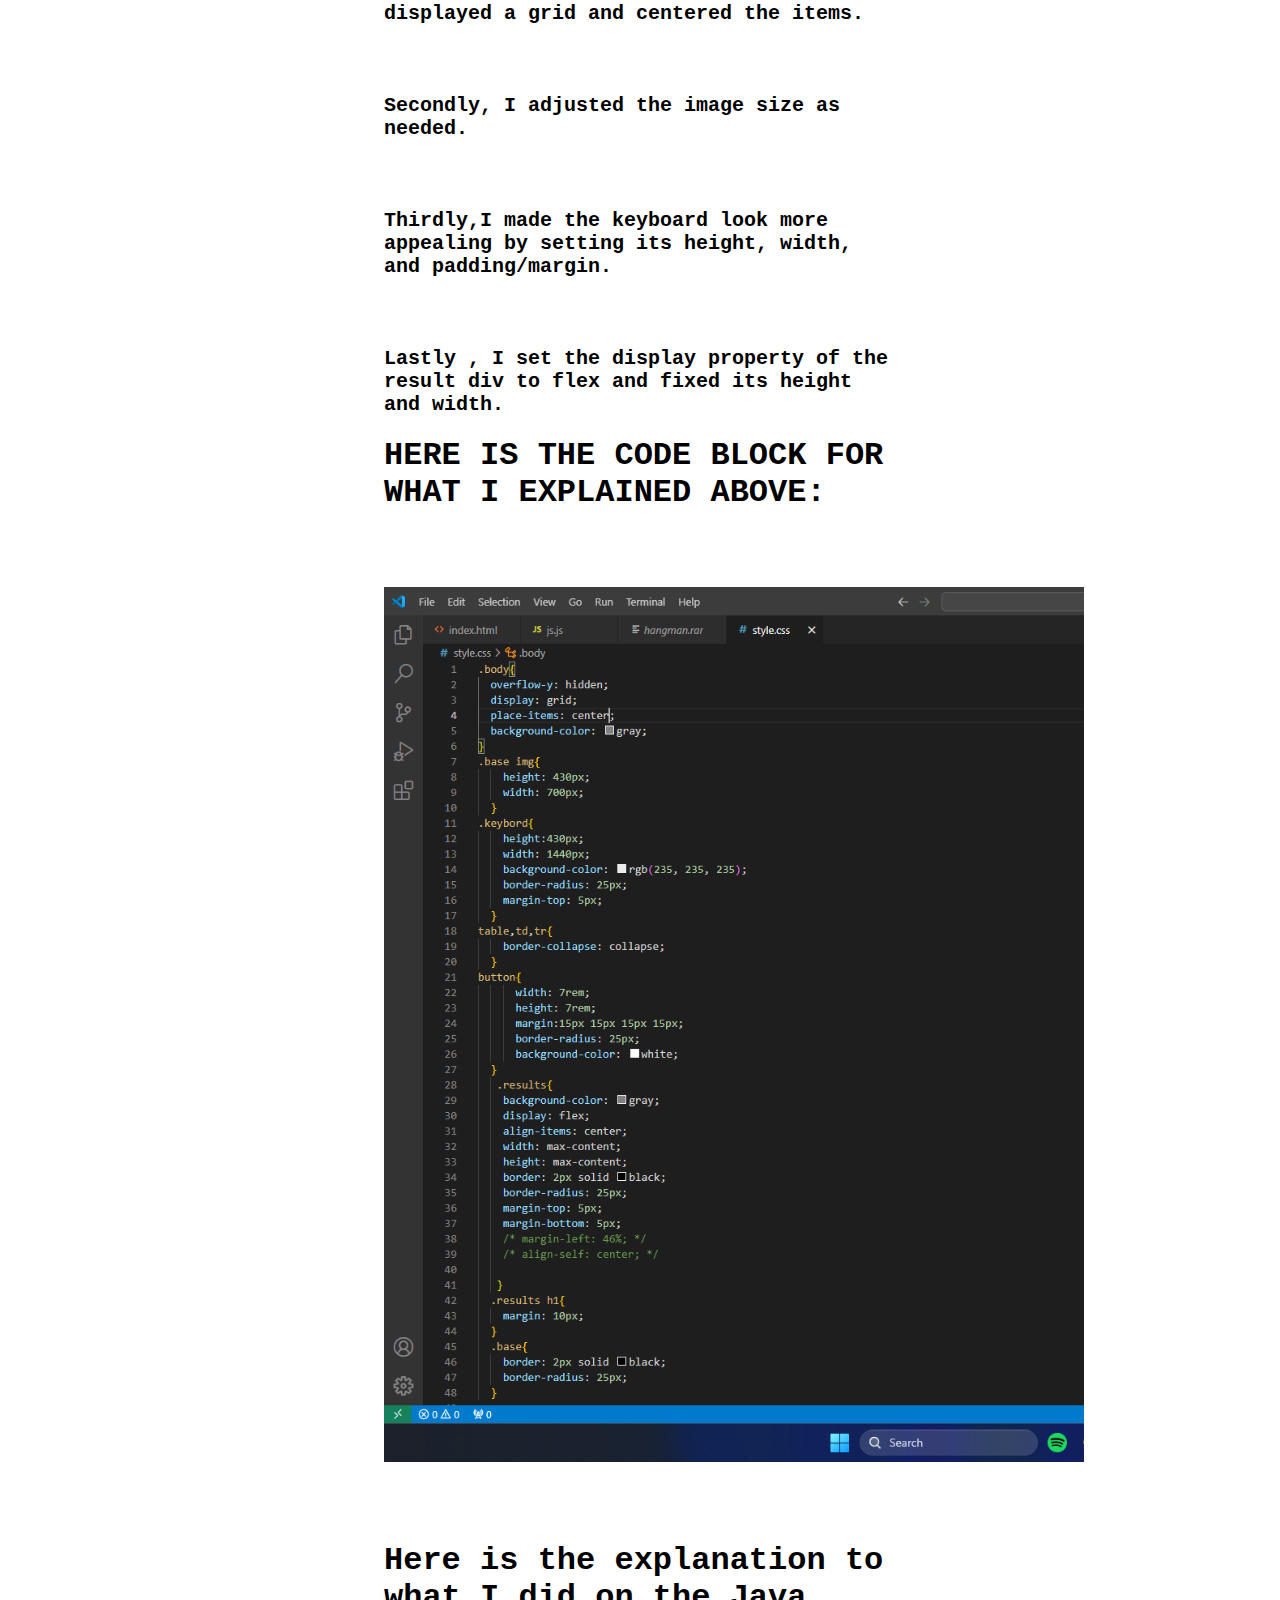
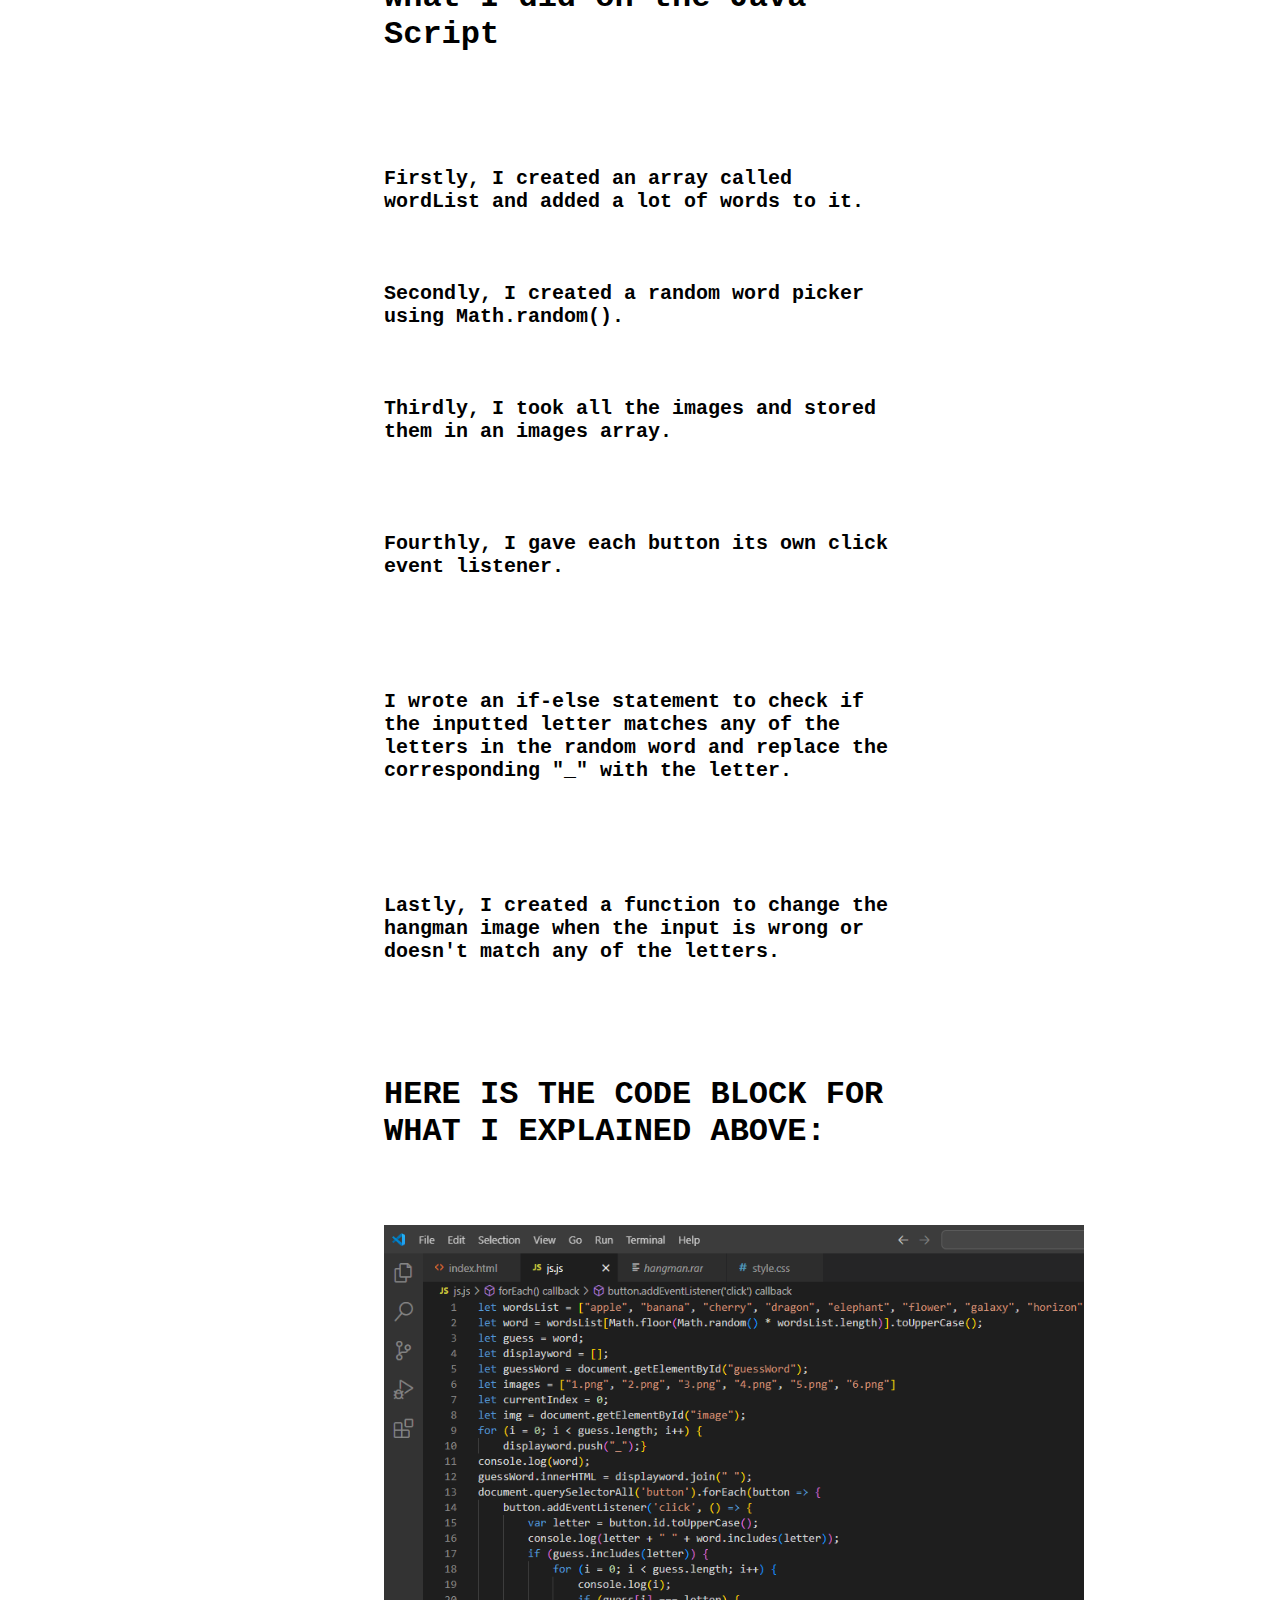
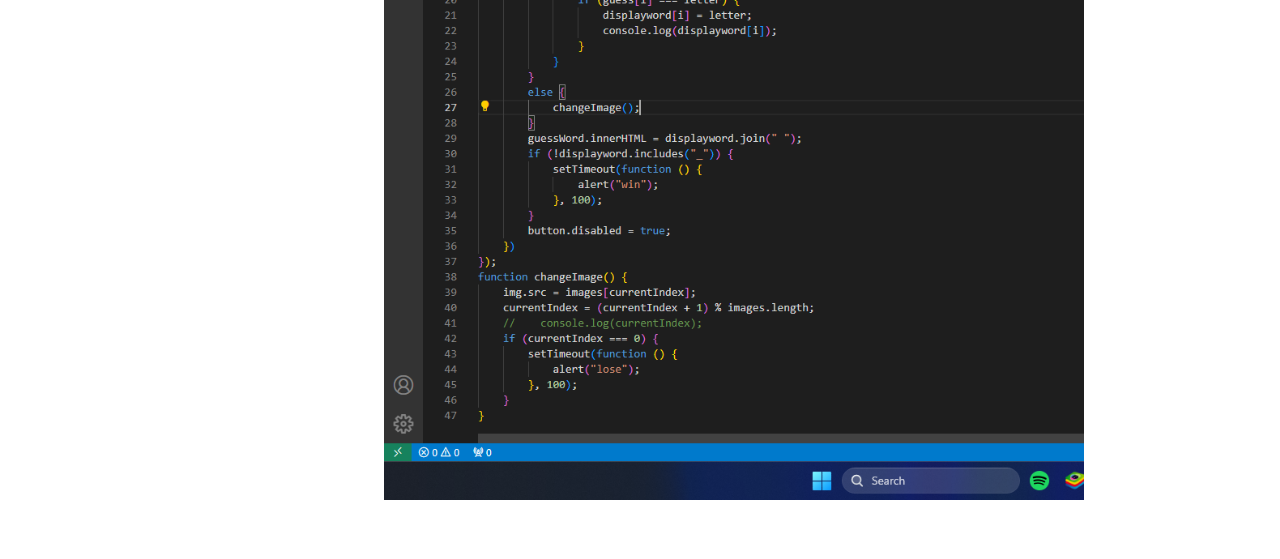
<file: hangmanexplain.html>
<!DOCTYPE html>
<html lang="en">
<head>
    <meta charset="UTF-8">
    <meta name="viewport" content="width=device-width, initial-scale=1.0">
    <title>Versetile</title>
    <link href="style.css"rel="stylesheet">
</head>
<body class="calbody">
    <nav class="navbar">
        <ul>
            <div class="navdiv">
               <!-- <li><a href="https://www.facebook.com/profile.php?id=100089921082500" target="_blank"><img src="images/images.png" alt="Logo 1"></a></li>
               <li><a href="https://www.instagram.com/_dhrubho_/" target="_blank"><img src="images/new-Instagram-logo-black-glyph.png" alt="Logo 1"></a></li>
               <li><a href="https://x.com/meoneostar76722" target="_blank"><img src="images/images (1).png" alt="Logo 1"></a></li> -->
               <li><a href="info.html" class="Info"><h3>Info</h3></a></li>
               <li><a href="videos.html"><h3>Videos</h3></a></li>
               <li><a href="Blog.html"><h3>Blogs</h3></a></li>
               <li><a href="index.html"><h3>Home</h3></a></li>
            </div>
          <div class="logo"><a href=""><img src="images/image_2024-06-04_222717644-removebg-preview.png"alt="logo"><h1>Versetile</h1></a></div>
        </ul>
    </nav>
    <div class="body">
        <div class="projectimg">
            <img src="images/hangman.png" alt="">
        </div>
        <div class="explain">
            <h1 style="font-size: 4rem; margin-bottom: 100px;">My experience making The Hangman Game</h1>
            <h3>
                Hangman is a guessing game for two or more players. One player thinks of a word, phrase, or sentence and the other(s) tries to guess it by suggesting letters or numbers within a certain number of guesses. Originally a paper-and-pencil game, there are now electronic versions.
                <br>
                <br>
                <br>
                <br>
                This is a project to practice my JavaScript skills. I made it with the help of my coding instructor. My instructor advised me to do it.
                <br>
                <br>
                <br>
                <br>
                 <br>
                 <br>
                 <br>
                 <br>
                 <h1>Here is the explanation to what I did on the HTML file</h1>
                 <br> 
                 <br>
                 <br>
                 <br>
                 <h3>
                  Firstly, I created a div and named it 'base'.
                 <br>
                 <br>
                 <br>
                 Secondly, I placed the hangman image in the div.
                 <br> 
                 <br>
                 <br>
                 Thirdly, I created a table and styled it to resemble a keyboard.
                 </h3>
                 <h1>HERE IS THE CODE BLOCK FOR WHAT I EXPLAINED ABOVE:</h1>
                 <br>
                 <br>
                 <br>
            </h3>
                <img src="images/hangman html.png" alt="">
                <br>
                 <br>
                 <br>
                 <br>
                 <h1>Here is the explanation to what I did on the CSS file</h1>
                 <br> 
                 <br>
                 <br>
                 <br>
                 <h3>
                    Firstly, I hid the overflow-x, then I displayed a grid and centered the items.
                 <br> 
                 <br>
                 <br>
                 <br>
                    Secondly, I adjusted the image size as needed.
                 <br> 
                 <br>
                 <br>
                 <br>
                  Thirdly,I made the keyboard look more appealing by      setting its height, width, and padding/margin.
                 <br> 
                 <br>
                 <br>
                 <br>
                 Lastly , I set the display property of the result div to flex and fixed its height and width.
                 </h3>
                 <h1>HERE IS THE CODE BLOCK FOR WHAT I EXPLAINED ABOVE:</h1>
                 <br>
                 <br>
                 <br>
                 <img src="images/hagman css.png" alt="">
                <br>
                 <br>
                 <br>
                 <br>
                 <h1>Here is the explanation to what I did on the Java Script</h1>
                 <br> 
                 <br>
                 <br>
                 <br>
                 <h3>
                    Firstly, I created an array called wordList and added a lot of words to it.
                 <br> 
                 <br>
                 <br>
                 <br>
                 Secondly, I created a random word picker using Math.random().
                 <br> 
                 <br>
                 <br>
                 <br>
                 Thirdly, I took all the images and stored them in an images array.
                 <br> 
                 <br>
                 <br>
                 <br>
                 <h3>Fourthly, I gave each button its own click event listener.</h3>
                 <br> 
                 <br>
                 <br>
                 <br>
                 <h3>I wrote an if-else statement to check if the inputted letter matches any of the letters in the random word and replace the corresponding "_" with the letter.
                 </h3>
                 <br>
                 <br>
                 <br>
                 <br>
                 <h3>Lastly, I created a function to change the hangman image when the input is wrong or doesn't match any of the letters.</h3>
                 <br>
                 <br>
                 <br>
                 <br>
                 <h1>HERE IS THE CODE BLOCK FOR WHAT I EXPLAINED ABOVE:</h1>
                 <br>
                 <br>
                 <br>
                 <img src="images/hangman js.png" alt="">
                <br>
                 <br>
                 <br>
                 <br>
            <div>
                
        </div>
    </div>
</body>
</html>
</file>
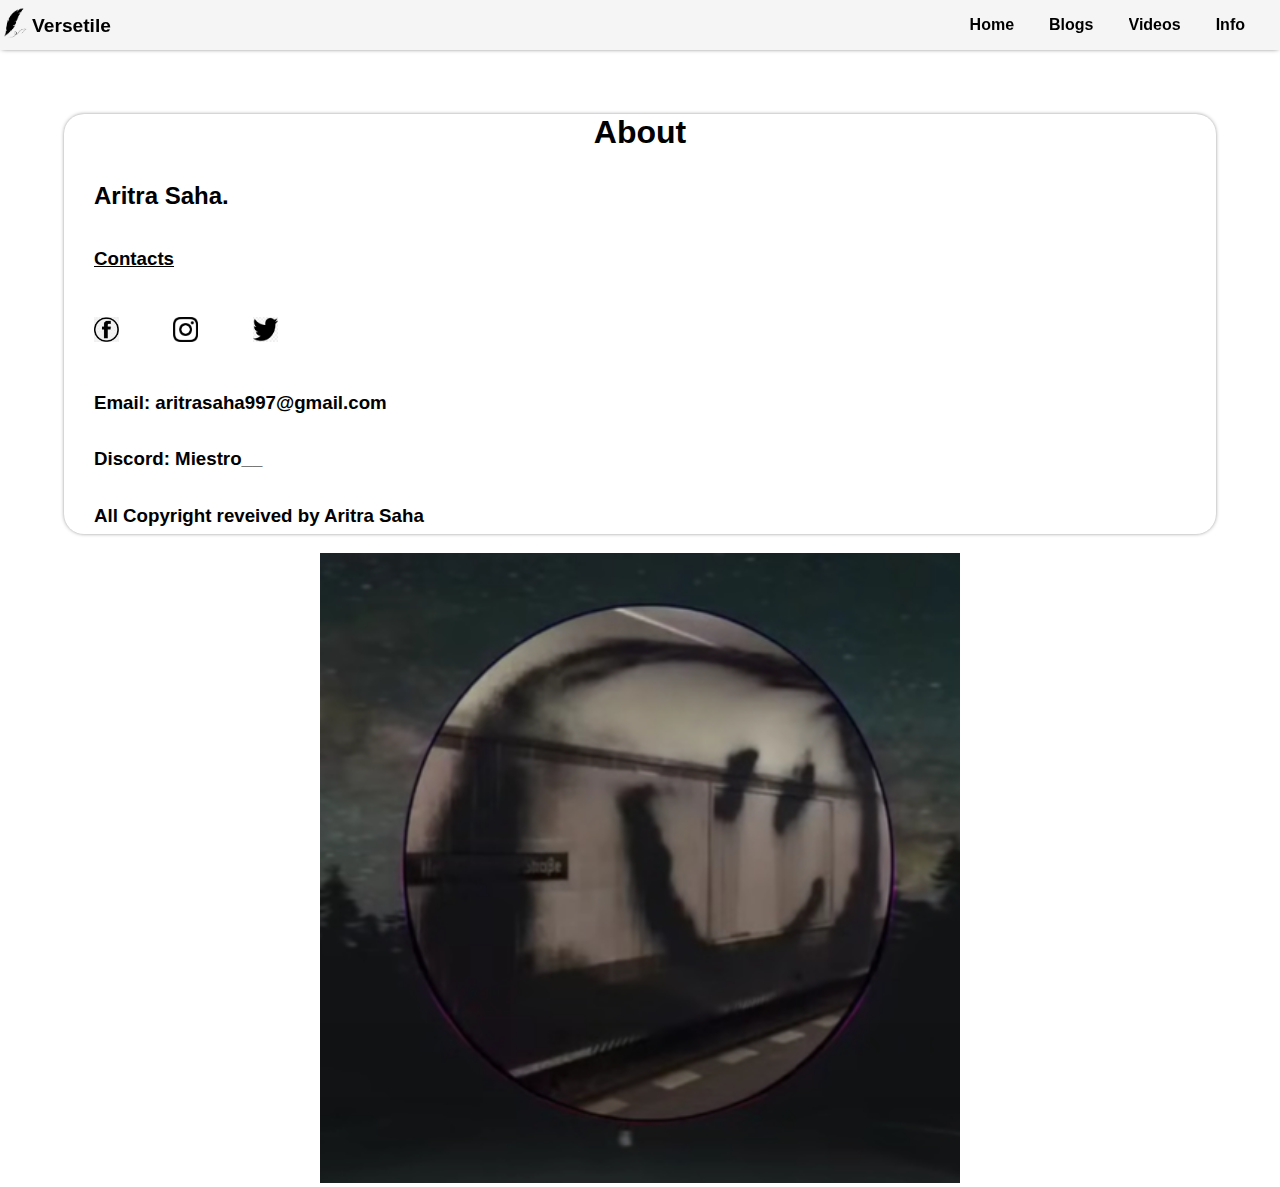
<file: info.html>
<!DOCTYPE html>
<html lang="en">

<head>
    <meta charset="UTF-8">
    <meta name="viewport" content="width=device-width, initial-scale=1.0">
    <title>Versetile</title>
    <link rel="stylesheet" href="style.css">
</head>

<body>
    <nav class="navbar">
        <ul>
            <div class="navdiv">
                <!-- <li><a href="https://www.facebook.com/profile.php?id=100089921082500" target="_blank"><img
                            src="images/images.png" alt="Logo 1"></a></li>
                <li><a href="https://www.instagram.com/_dhrubho_/" target="_blank"><img
                            src="images/new-Instagram-logo-black-glyph.png" alt="Logo 1"></a></li>
                <li><a href="https://x.com/meoneostar76722" target="_blank"><img src="images/images (1).png"
                            alt="Logo 1"></a></li> -->
                <li><a href="#" class="Info">
                        <h3>Info</h3>
                    </a></li>
                <li><a href="videos.html">
                        <h3>Videos</h3>
                    </a></li>
                <li><a href="Blog.html">
                        <h3>Blogs</h3>
                    </a></li>
                <li><a href="index.html">
                        <h3>Home</h3>
                    </a></li>
            </div>
            <div class="logo"><a href=""><img src="images/image_2024-06-04_222717644-removebg-preview.png" alt="logo">
                    <h1>Versetile</h1>
                </a></div>
        </ul>
    </nav>
    <div class="body">
        <div class="about">
            <div>
                <h1>About </h1>   
                <h2>Aritra Saha.</h2>
                <h3 style="text-decoration: underline;">Contacts</h3>
                <a href="https://www.facebook.com/profile.php?id=100089921082500" target="_blank"><img src="images/images.png" alt="Logo 1"></a>
                <a href="https://www.instagram.com/_dhrubho_/" target="_blank"><img src="images/new-Instagram-logo-black-glyph.png" alt="Logo 1"></a>
                <a href="https://x.com/meoneostar76722" target="_blank"><img src="images/images (1).png" alt="Logo 1"></a>
                <h3>Email: <a href="mailto:aritrasaha997@gmail.com">aritrasaha997@gmail.com</a> </h3>
                <h3>Discord: Miestro__</h3>
                <h3>All Copyright reveived by Aritra Saha</h3>
                </div>
                    <img src="images/logo.png" alt="" >
        </div>
    </div>
</body>
</html>
</file>
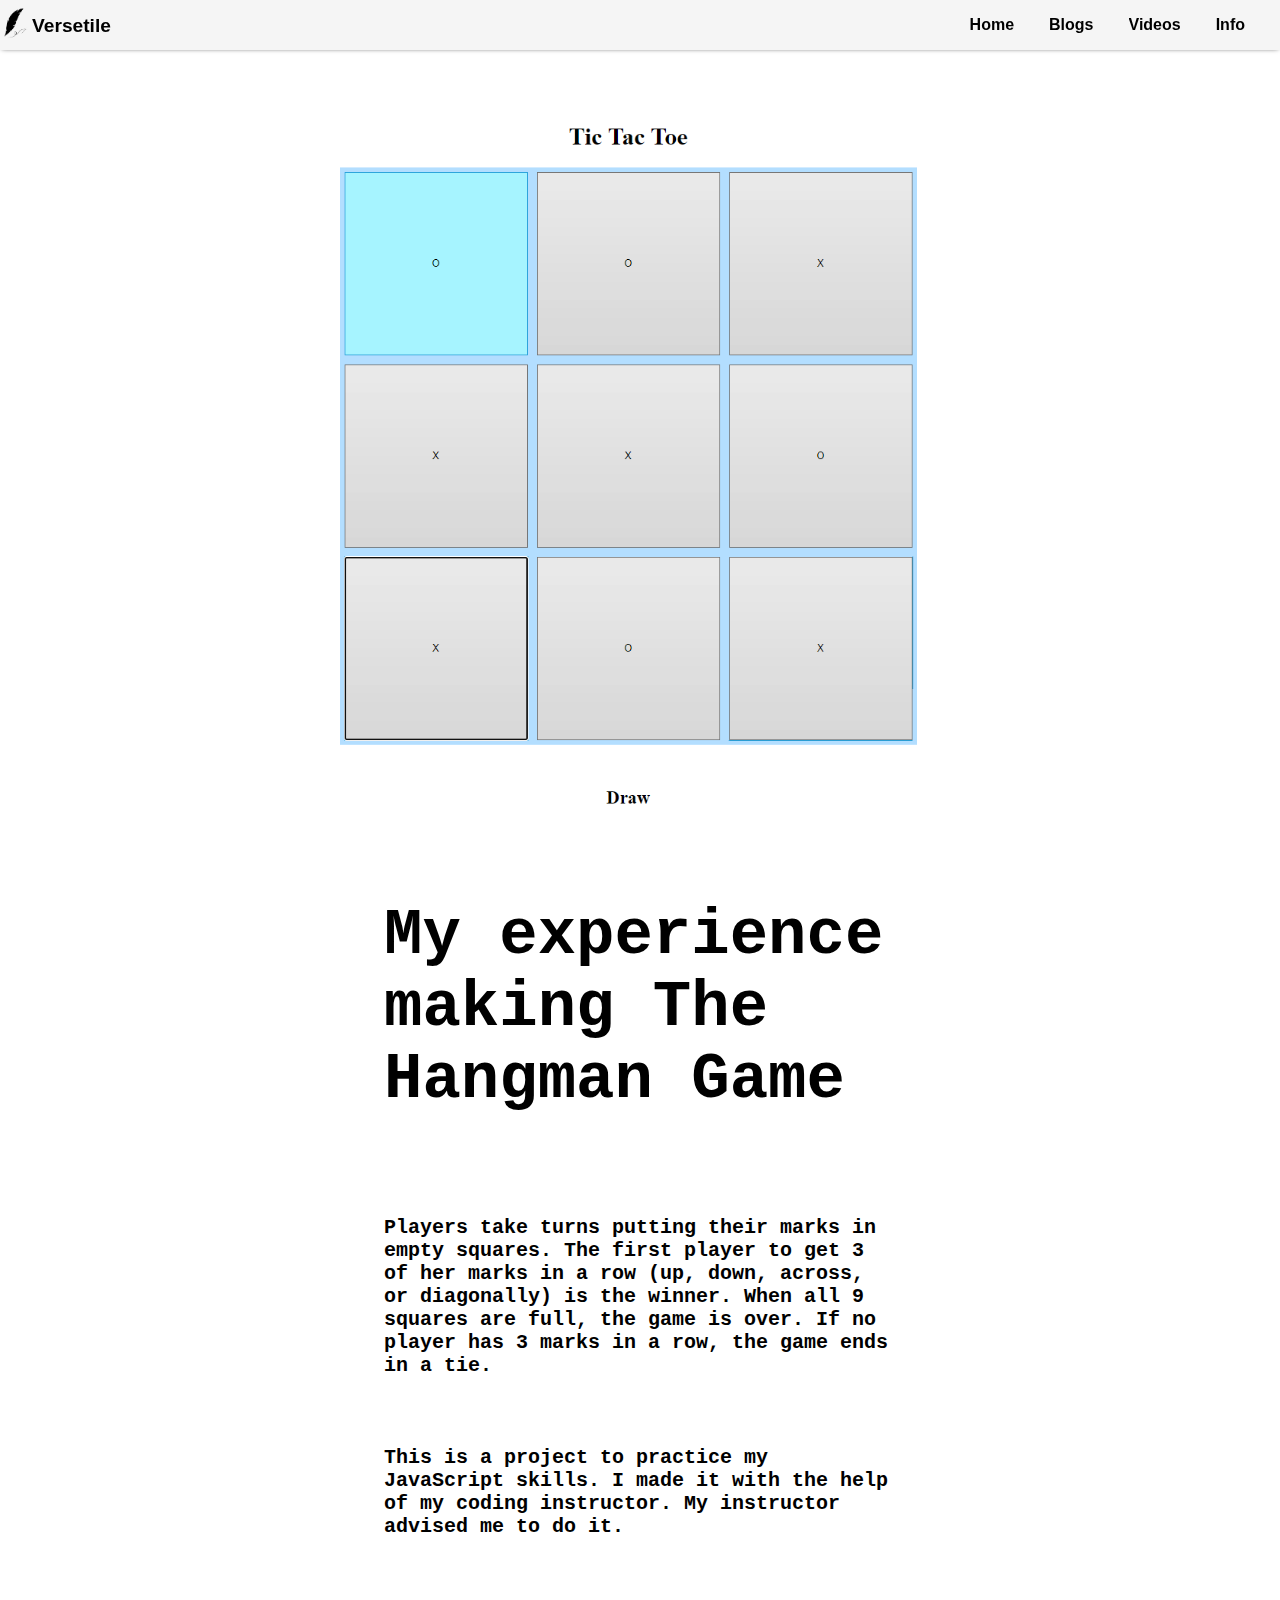
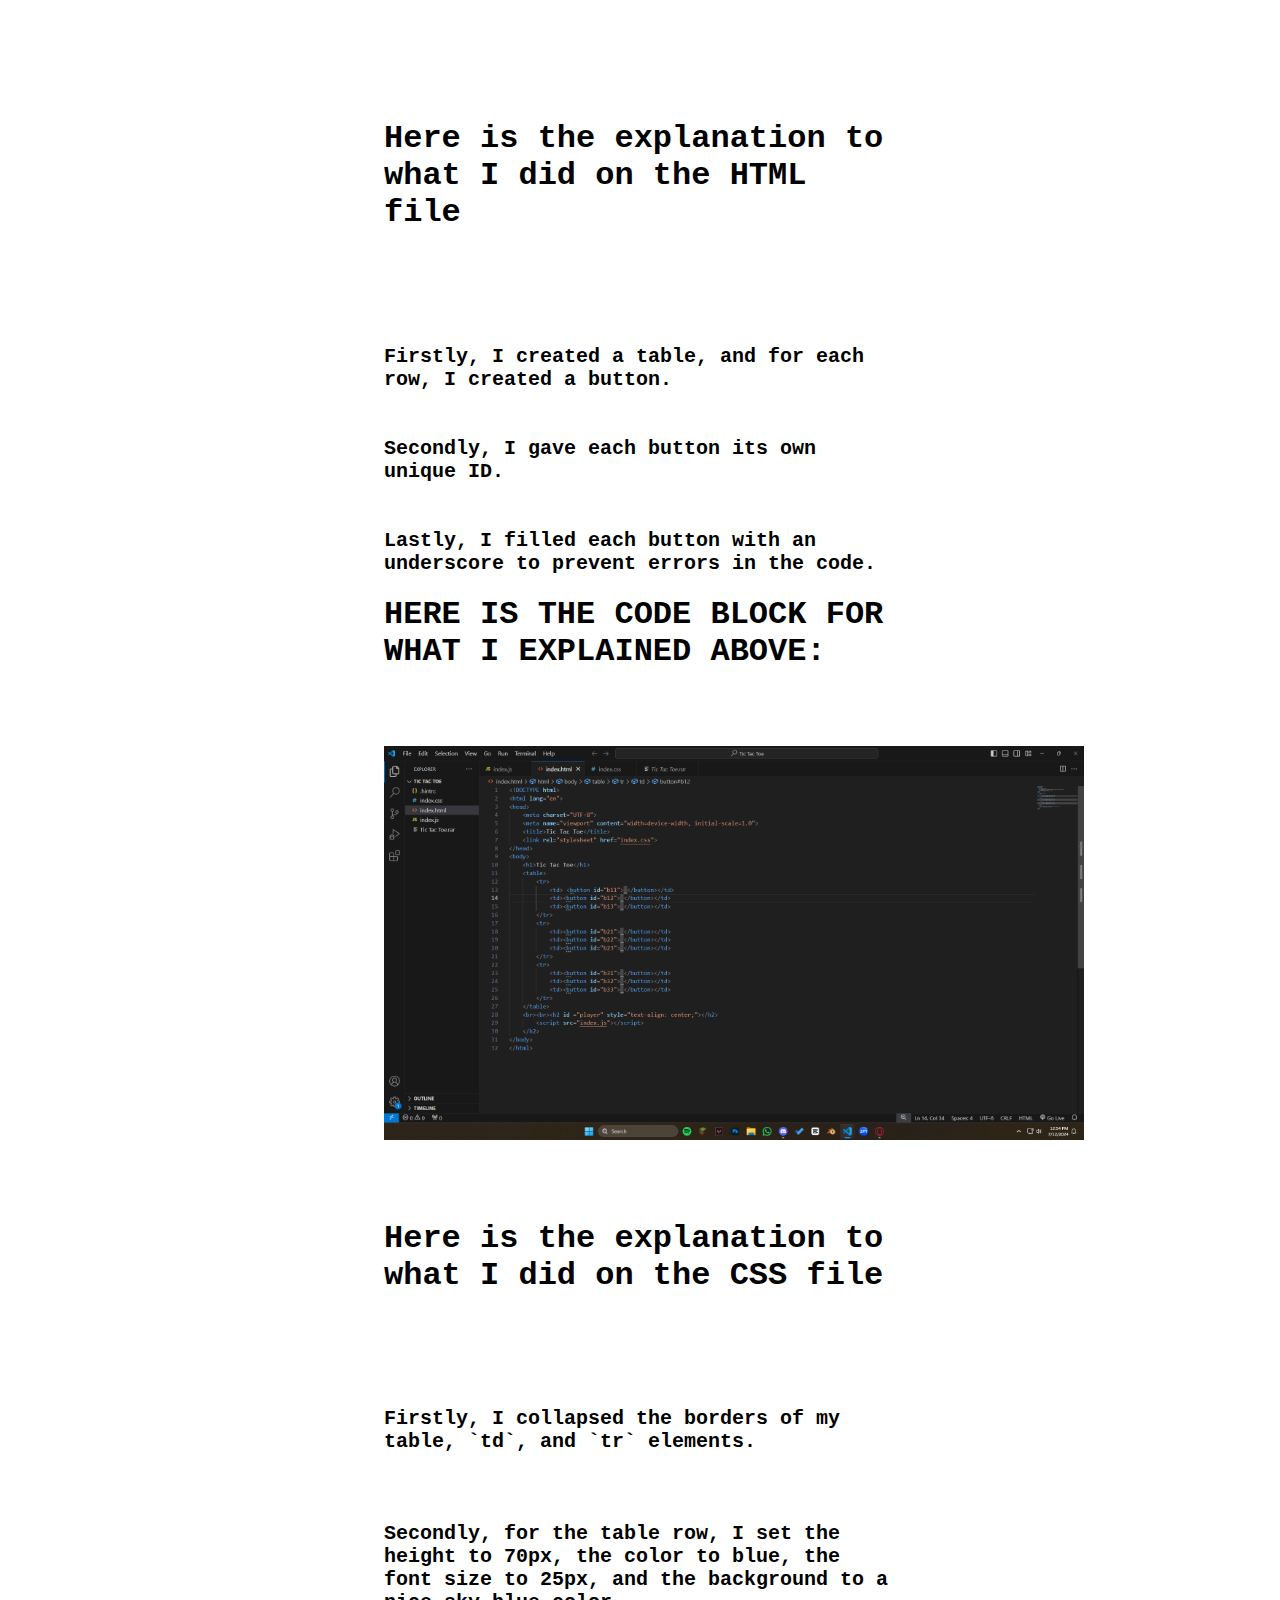
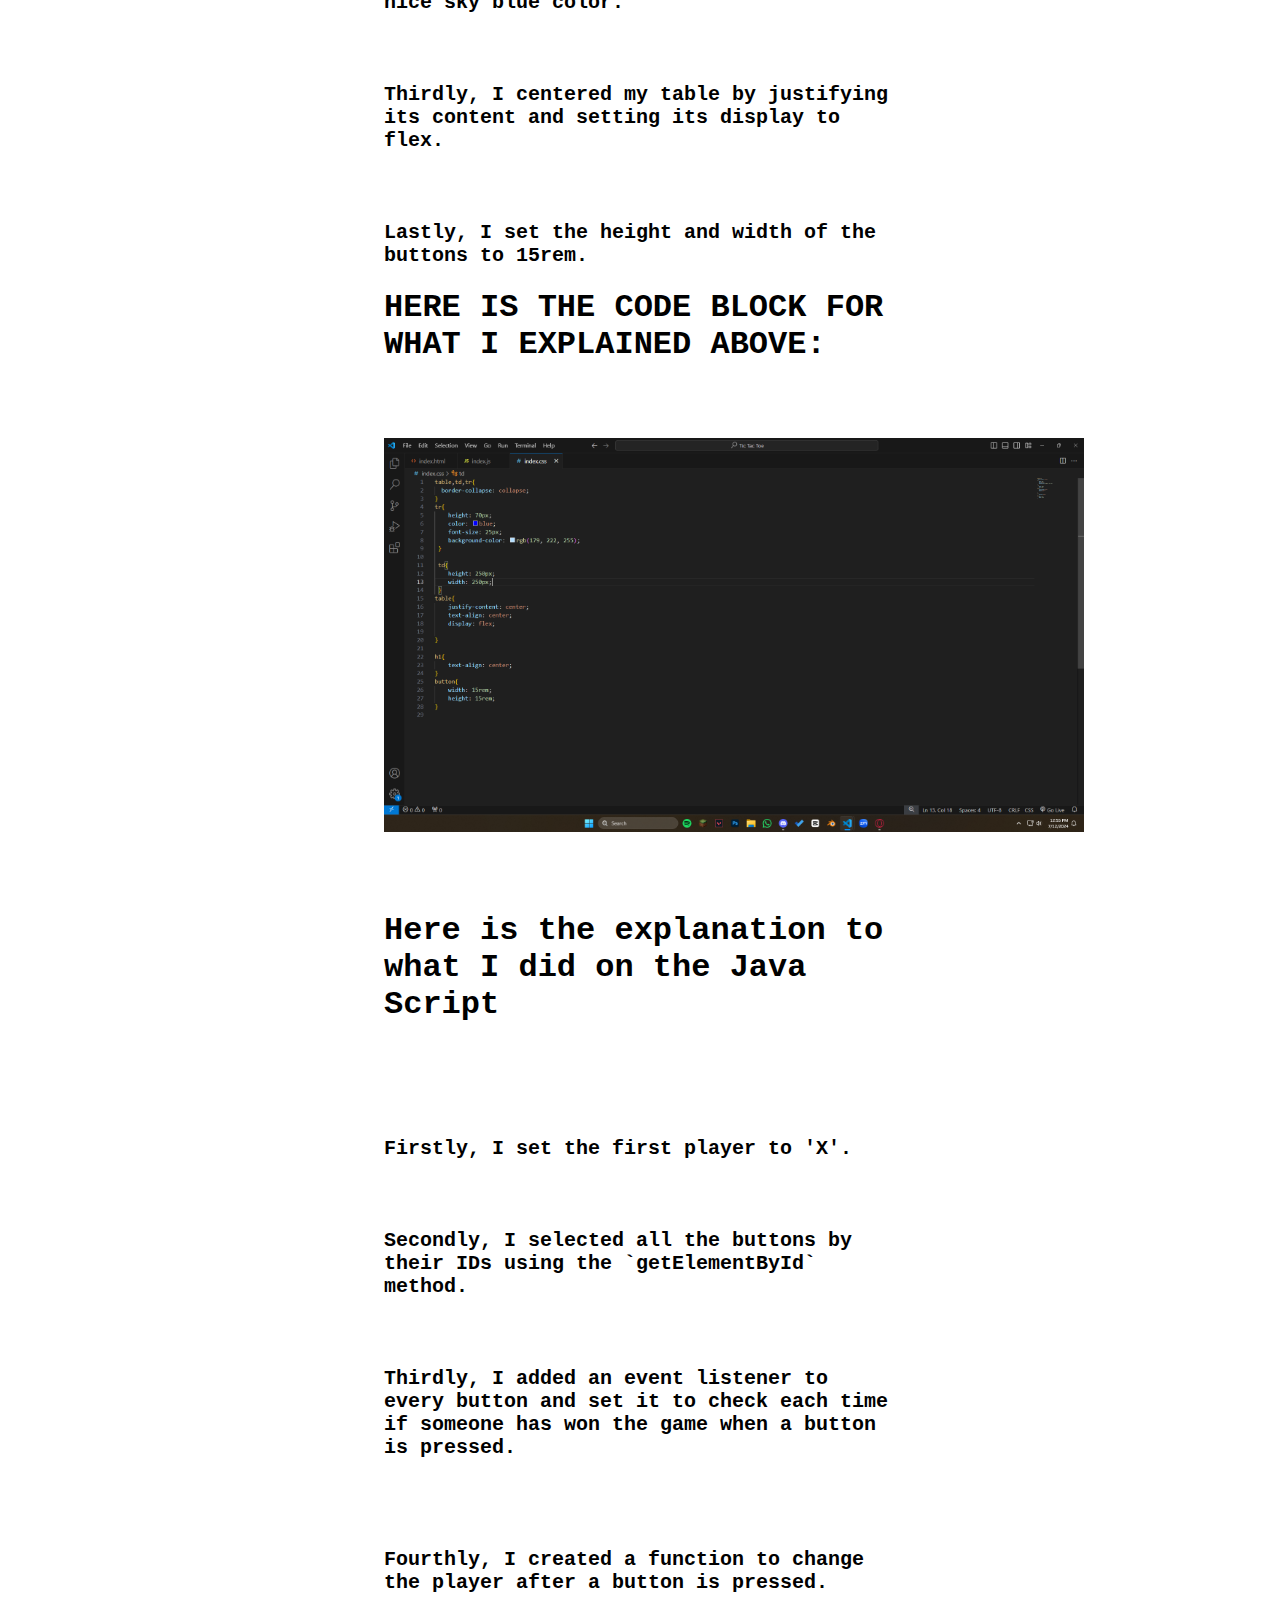
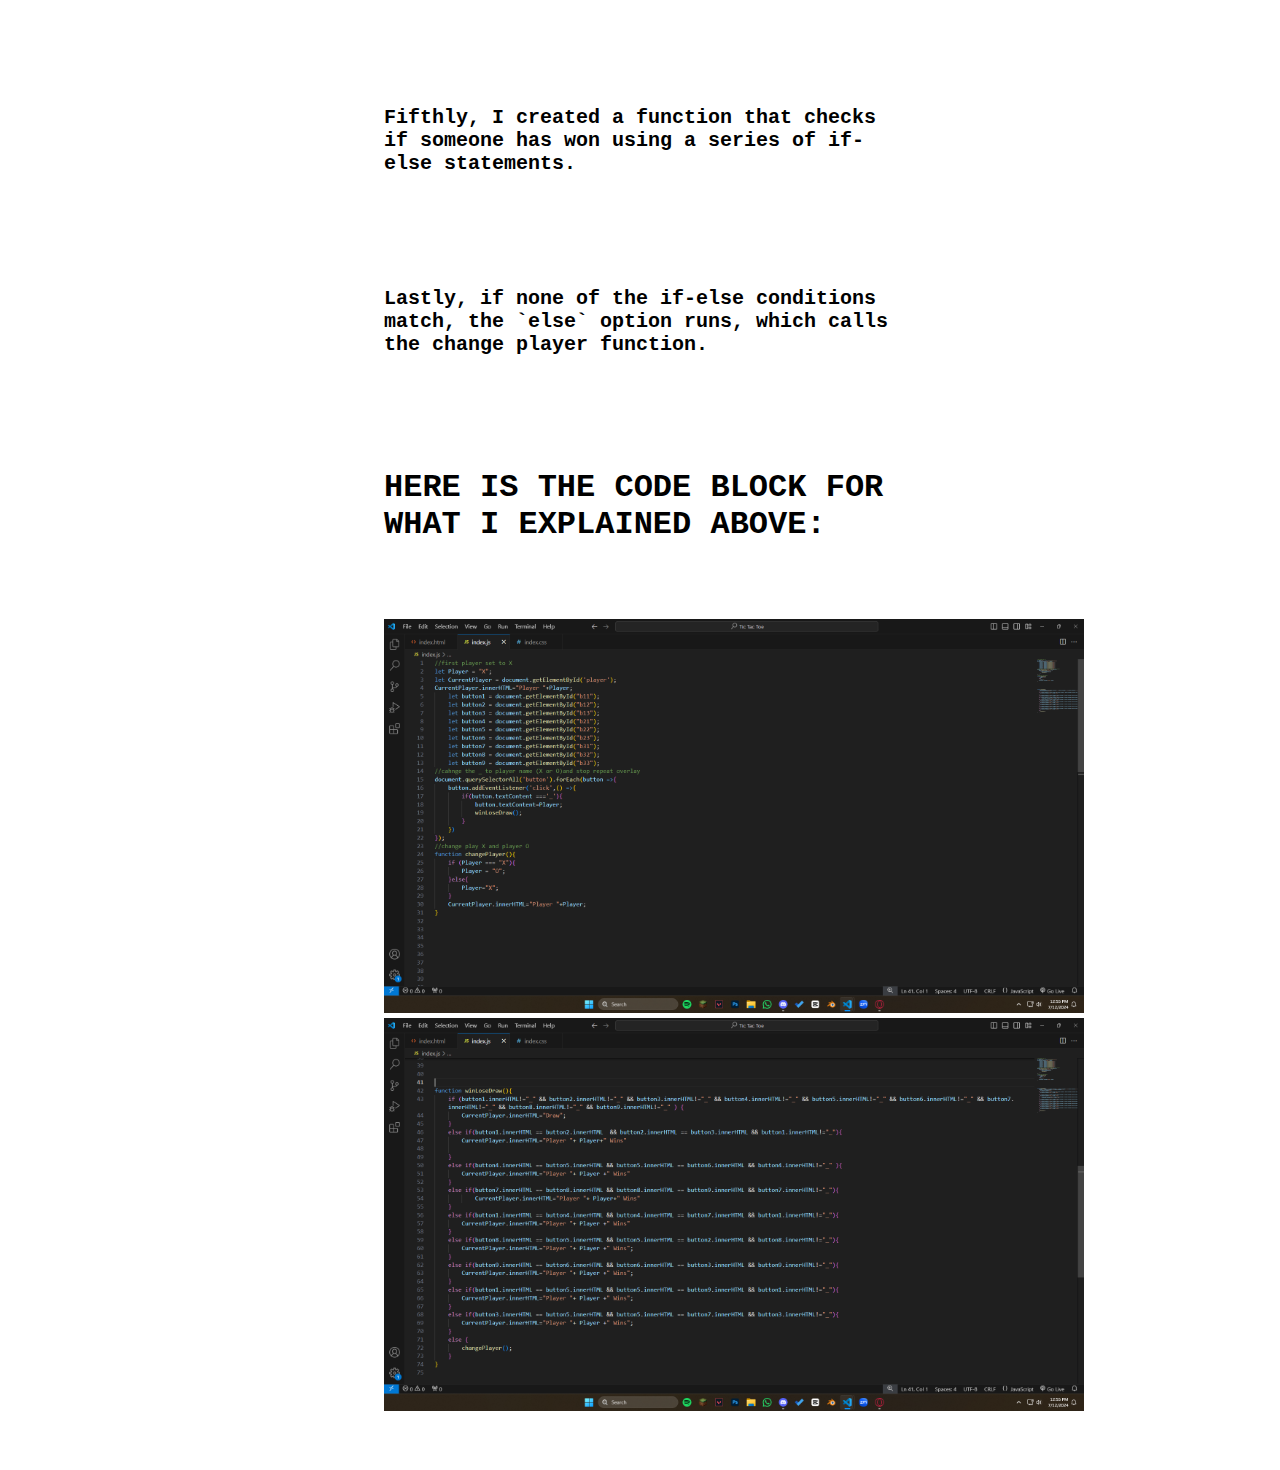
<file: tictactoe.html>
<!DOCTYPE html>
<html lang="en">
<head>
    <meta charset="UTF-8">
    <meta name="viewport" content="width=device-width, initial-scale=1.0">
    <title>Versetile</title>
    <link href="style.css"rel="stylesheet">
</head>
<body class="calbody">
    <nav class="navbar">
        <ul>
            <div class="navdiv">
               <!-- <li><a href="https://www.facebook.com/profile.php?id=100089921082500" target="_blank"><img src="images/images.png" alt="Logo 1"></a></li>
               <li><a href="https://www.instagram.com/_dhrubho_/" target="_blank"><img src="images/new-Instagram-logo-black-glyph.png" alt="Logo 1"></a></li>
               <li><a href="https://x.com/meoneostar76722" target="_blank"><img src="images/images (1).png" alt="Logo 1"></a></li> -->
               <li><a href="info.html" class="Info"><h3>Info</h3></a></li>
               <li><a href="videos.html"><h3>Videos</h3></a></li>
               <li><a href="Blog.html"><h3>Blogs</h3></a></li>
               <li><a href="index.html"><h3>Home</h3></a></li>
            </div>
          <div class="logo"><a href=""><img src="images/image_2024-06-04_222717644-removebg-preview.png"alt="logo"><h1>Versetile</h1></a></div>
        </ul>
    </nav>
    <div class="body">
        <div class="projectimg">
            <img src="images/tic tac toe.png" alt="">
        </div>
        <div class="explain">
            <h1 style="font-size: 4rem; margin-bottom: 100px;">My experience making The Hangman Game</h1>
            <h3>
                Players take turns putting their marks in empty squares. The first player to get 3 of her marks in a row (up, down, across, or diagonally) is the winner. When all 9 squares are full, the game is over. If no player has 3 marks in a row, the game ends in a tie.
                <br>
                <br>
                <br>
                <br>
                This is a project to practice my JavaScript skills. I made it with the help of my coding instructor. My instructor advised me to do it.
                <br>
                <br>
                <br>
                <br>
                 <br>
                 <br>
                 <br>
                 <br>
                 <h1>Here is the explanation to what I did on the HTML file</h1>
                 <br> 
                 <br>
                 <br>
                 <br>
                 <h3>
                    Firstly, I created a table, and for each row, I created a button.
                 <br>
                 <br>
                 <br>
                 Secondly, I gave each button its own unique ID.
                 <br> 
                 <br>
                 <br>
                 Lastly, I filled each button with an underscore to prevent errors in the code.
                 </h3>
                 <h1>HERE IS THE CODE BLOCK FOR WHAT I EXPLAINED ABOVE:</h1>
                 <br>
                 <br>
                 <br>
            </h3>
                <img src="images/tic tac toe html.png" alt="">
                <br>
                 <br>
                 <br>
                 <br>
                 <h1>Here is the explanation to what I did on the CSS file</h1>
                 <br> 
                 <br>
                 <br>
                 <br>
                 <h3>
                    Firstly, I collapsed the borders of my table, `td`, and `tr` elements.
                 <br> 
                 <br>
                 <br>
                 <br>
                 Secondly, for the table row, I set the height to 70px, the color to blue, the font size to 25px, and the background to a nice sky blue color.
                 <br> 
                 <br>
                 <br>
                 <br>
                 Thirdly, I centered my table by justifying its content and setting its display to flex.             
                 <br> 
                 <br>
                 <br>
                 <br>
                 Lastly, I set the height and width of the buttons to 15rem.
                 </h3>
                 <h1>HERE IS THE CODE BLOCK FOR WHAT I EXPLAINED ABOVE:</h1>
                 <br>
                 <br>
                 <br>
                 <img src="images/tic tac toe css.png" alt="">
                <br>
                 <br>
                 <br>
                 <br>
                 <h1>Here is the explanation to what I did on the Java Script</h1>
                 <br> 
                 <br>
                 <br>
                 <br>
                 <h3>
                    Firstly, I set the first player to 'X'.
                 <br> 
                 <br>
                 <br>
                 <br>
                 Secondly, I selected all the buttons by their IDs using the `getElementById` method.
                 <br> 
                 <br>
                 <br>
                 <br>
                 Thirdly, I added an event listener to every button and set it to check each time if someone has won the game when a button is pressed. 
                 <br> 
                 <br>
                 <br>
                 <br>
                 <h3>Fourthly, I created a function to change the player after a button is pressed.</h3>
                 <br> 
                 <br>
                 <br>
                 <br>
                 <h3>Fifthly, I created a function that checks if someone has won using a series of if-else statements.
                 </h3>
                 <br>
                 <br>
                 <br>
                 <br>
                 <h3>Lastly, if none of the if-else conditions match, the `else` option runs, which calls the change player function.</h3>
                 <br>
                 <br>
                 <br>
                 <br>
                 <h1>HERE IS THE CODE BLOCK FOR WHAT I EXPLAINED ABOVE:</h1>
                 <br>
                 <br>
                 <br>
                 <img src="images/tic tac toe java 1.png" alt="">
                 <img src="images/tic tac toe java 2.png" alt="" style="width: 700px;">
                <br>
                 <br>
                 <br>
                 <br>
            <div>
                
        </div>
    </div>
</body>
</html>
</file>
<file: style.css>
body{
    margin: 0%;
    padding: 0%;
    overflow-x: hidden;
    color: black;
    font-family: sans-serif;
    text-decoration: none;
}
a{
    text-decoration: none;
    color: black;
}
video{
    width: 600px;
    margin-top: 1%;
    margin-bottom: 1%;
    margin-left: 1%;
    margin-right: 7%;
    display: block;
    border-radius: 30px;
}
.navbar{
    box-shadow:0 0 5px -2px black;
    font-family: sans-serif;
    position: fixed;
    top: 0;
    width: 100%;
    z-index: 100;
    background-color: whitesmoke;
}
.navbar h3{
    font-size: 1em;
}
.navbar ul{
    list-style-type: none;
    height: 50px;
    padding: 0%;
    margin: 0%;
    overflow: hidden;
}
.navbar a{
    color: black;
    text-decoration: none;
    /* padding-left: 15px; */
    padding-right: 35px;  
    margin-bottom: 20px;
    margin-top: 2px;
    display: block;
    text-align: center;
}
.navbar a:hover{
    color: gray;
}
.navbar li{
    float: right;
    overflow: hidden;
}
.navbar img{
    margin-top: 16px;
    max-width: 15px;
}
.logo img{
    float: left;
    margin-top: 5px;
    max-width: 32px;
}
.logo{
    text-align: center;
    overflow: hidden;
}
.navbar h1{
    font-family: sans-serif;
    float: left;
    margin-bottom: 20px;
    font-size: larger;
}
.showcase{
    /* text-align: center; */
    margin-left: 5% ;
    margin-right: 5%;
    margin-top: 5%;
}
.detail{
    width: 35%;
    margin-top: 25px;
    margin-bottom: 25px;
}
.detail1{
    padding: 50px;
}
.showcase img{
    width: 600px;
    margin-top: 1%;
    margin-bottom: 1%;
    margin-left: 1%;
    margin-right: 7%;
    border-radius: 25px;
}
.all{
    margin-top: 5%;
    display: flex;
    border: 1px solid whitesmoke;
    box-shadow:0 0 5px -2px black;
    border-radius: 20px;
}
.social{
    /* display: inline-flex; */
    display: none;
}
.admin{
    display: inline-flex;
}
.admin h3{
    margin-top: 4px;
    margin-left: 10px;
}
.mySlides{
    display: none;
}
.mySlides img{
    vertical-align: middle;
    width: 1862px;
    height: 950px;
}
.slideshow-container{
    /* max-width: 1000px; */
    position: relative;
    margin: auto;
}
.dot{
    height: 15px;
    width: 15px;
    margin: 0 2px;
    background-color: darkgray;
    border-radius: 50%;
    display: inline-flex;
    transition: background-color 0.6s ease;
    /* display: none; */
}
.active{
    background-color: black;
    display: none;
}
.fade{
    animation-name: fade;
    animation-duration: 2s;
}
@keyframes fade{
    from{
        opacity: .7;
    }
    to{
        opacity: 1;
    }
}
p , h1 , h3{
    position: relative;
}
.all{
    position: relative;
}
.projectimg{
    text-align: center;
    margin: 5%;
}
.projectimg img{
    height: 70%;
    width: 70%;
}
.explain{
    margin-left: 30%;
    margin-right: 30%; 
}
.explain h3{
    font-size: 20px; 
}
.calbody {
    font-family: 'Courier New', Courier, monospace;
}
.explain img{
    max-width: 700px;
}
.horizontal{
    width:100% ; 
    height: 1px; 
    background-color: black;
}
.Versetile{
    font-size: 7em;
    text-align: center;
    animation: opening 2s ease-in-out;
    text-shadow:0px 0px 5px black;
    z-index: 2;
    position: absolute;
    left: 25%;
    right: 25%;
    color: white;
}

@keyframes opening {
    0%{
        opacity: 0;
        transform: translateY(500px);
        font-size: 5em;
    }
    100%{

    }
}
.about a img{
    width: 25px;
    height: 25px;
    padding: 20px;
    padding-left: 30px;
}
.about div{
    margin-left: 5%;
    margin-right: 5%;
    margin-top: 5%;
    border-radius: 20px; 
    box-shadow:0 0 5px -2px black;
    color:black; 
    background-color: white;
}
.about img{
    height: 70vh;
    width: 50vw;
    padding-left: 25%;
}
.about h1{
    text-align: center;  
    margin-top: 20px;
}
.about h2{
    line-height: 2em; 
    padding-left: 30px;
}
.about h3{
    line-height: 2em; 
    padding-left: 30px;
}

@media screen and (max-width:1862px){
    .mySlides img{
        vertical-align: middle;
        width: 100vw;
        height:100vh;
    }
    .Versetile{
        font-size: 7em;
        left: 5%;
        animation: opening 2s ease-in-out;
        text-shadow:0px 0px 5px black;
        z-index: 2;
        position: absolute;
        top: 100px;
        color: white;
    }
    @keyframes opening {
        0%{
            opacity: 0;
            transform: translateY(500px);
            font-size: 1em;
        }
        100%{
    
        }
    }
}
@media screen and (max-width:1100px){
    .mySlides img{
        vertical-align: middle;
        width: 100vw;
        height:100vh;
    }
    .Versetile{
        font-size: 7em;
        left: 5%;
        animation: opening 2s ease-in-out;
        text-shadow:0px 0px 5px black;
        z-index: 2;
        position: absolute;
        top: 100px;
        color: white;
    }
    .showcase img{
        width: 500px;
        margin-top: 1%;
        margin-bottom: 1%;
        margin-left: 1%;
        margin-right: 7%;
        border-radius: 25px;
    }
    @keyframes opening {
        0%{
            opacity: 0;
            transform: translateY(500px);
            font-size: 1em;
        }
        100%{
    
        }
    }
}
.body{
    padding-top: 50px;
}
@media screen and (max-width:970px){
    .mySlides img{
        vertical-align: middle;
        width: 100vw;
        height:100vh;
    }
    .Versetile{
        font-size: 5em;
        left: 5%;
        animation: opening 2s ease-in-out;
        text-shadow:0px 0px 5px black;
        z-index: 2;
        position: absolute;
        top: 100px;
        color: white;
    }
    .showcase img {
        width: 90%;
        height: 10%;
        margin-top: 1%;
        margin-bottom: 1%;
        margin-left: 1%;
        margin-right: 1%;
        border-radius: 25px;
    }
    .all{
        display: flex;
        flex-direction: column;
        align-items: center;
    }
    .detail{
        width: 90%;
    }
    video{
        width: 70%;
        height: 90%;
    }
}
@media screen and (max-width:700px){
    .Versetile{
        font-size: 4em;
        left: 5%;
        animation: opening 2s ease-in-out;
        text-shadow:0px 0px 5px black;
        z-index: 2;
        position: absolute;
        top: 100px;
        color: white;
    }
}
@media screen and (max-width:570px){
    .Versetile{
        font-size: 3em;
        left: 5%;
        animation: opening 2s ease-in-out;
        text-shadow:0px 0px 5px black;
        z-index: 2;
        position: absolute;
        top: 100px;
        color: white;
    }
}
@media screen and (max-width:420px){
    .Versetile{
        font-size: 2em;
        left: 5%;
        animation: opening 2s ease-in-out;
        text-shadow:0px 0px 5px black;
        z-index: 2;
        position: absolute;
        top: 100px;
        color: white;
    }
}
</file>
